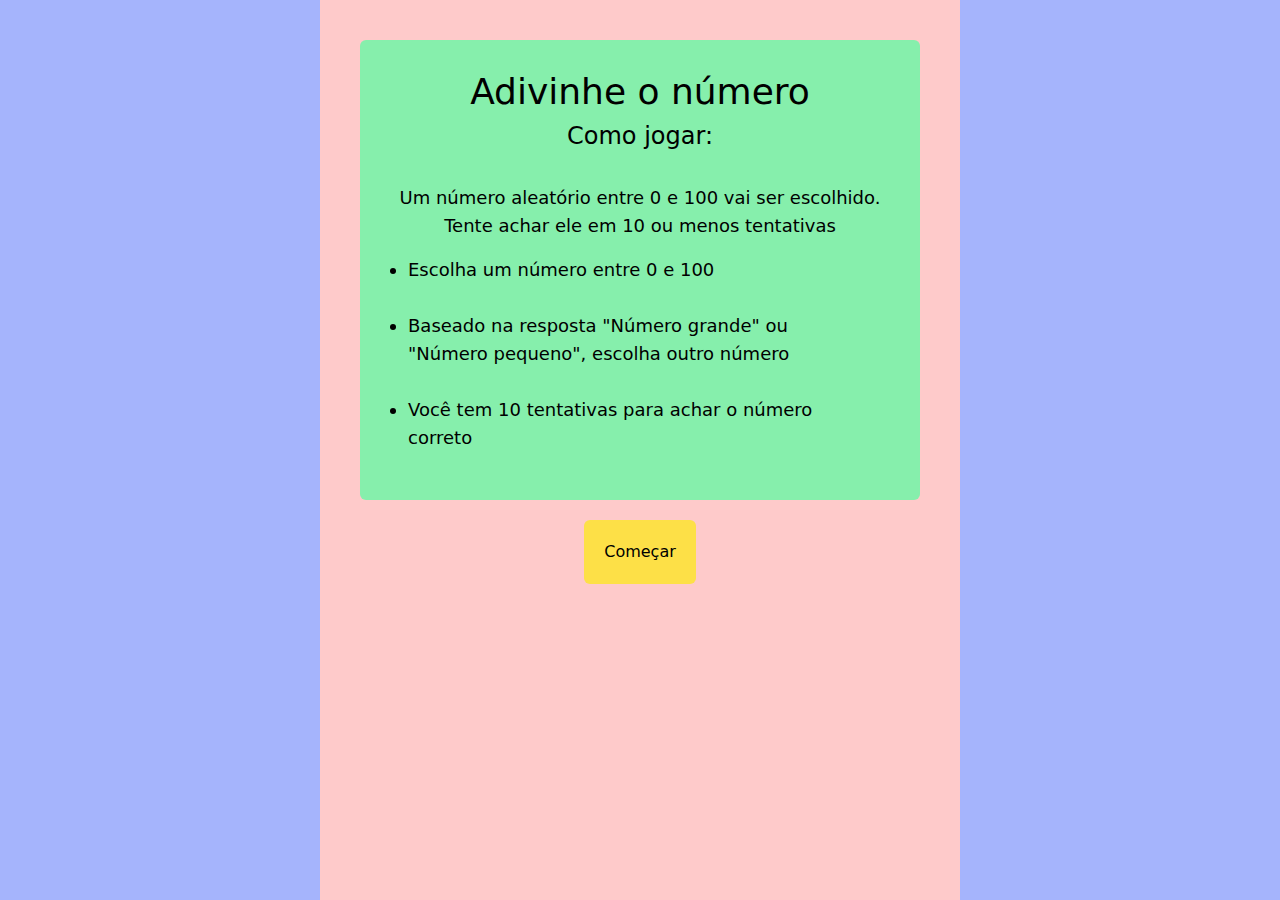
<file: lvl2/AdivinhaNumero/index.html>
<!DOCTYPE html>
<html lang="en">
<head>
    <meta charset="UTF-8">
    <meta http-equiv="X-UA-Compatible" content="IE=edge">
    <meta name="viewport" content="width=device-width, initial-scale=1.0">
    <title>Adivinhe o número || O jogo</title>
    <link href="./output.css" rel="stylesheet">
    <style>
        #dialogBox span:last-child{
            background-color: rgb(187, 247, 208);
        }
    </style>

</head>
<body class="bg-indigo-300 h-screen">
    <main>
        <div>
            <div id="all" class="md:w-10/12 lg:h-screen lg:w-1/2 m-auto bg-red-200 lg:p-10 md:p-8 p-4 w-full">
                <div id="tutorial" class="bg-green-300 text-center md:p-8 p-4 rounded-md flex justify-center flex-col text-lg transition ease-linear duration-300">
                    <h3 class="text-4xl mb-2">Adivinhe o número</h3>
                    <p class="text-2xl mb-8">Como jogar:</p>
                    <p>Um número aleatório entre 0 e 100 vai ser escolhido.</p>
                    <p>Tente achar ele em 10 ou menos tentativas</p>
                    <ul class="list-disc text-left p-4">
                        <li>Escolha um número entre 0 e 100</li>
                        <br>
                        <li>Baseado na resposta "Número grande" ou "Número pequeno", escolha outro número</li>
                        <br>
                        <li>Você tem 10 tentativas para achar o número correto</li>
                    </ul>
                </div>

                <div class="flex justify-center">
                    <button class="text-center p-5 rounded-md bg-yellow-300 mt-5 ransition ease-linear duration-300" id="btn-start">Começar</button>
                </div>


                <div id="game" class="bg-blue-400 w-10/12 m-auto rounded-md hidden text-center p-10 transition ease-linear duration-300 opacity-0">
                    <p class="text-3xl font-mono mb-20">Dê um palpite: </p>
                    
                    <div id="dialogBox" class="grid lg:grid-cols-2 gap-4 transition ease-linear duration-300 opacity-0">
                        <div id="valuesPlaced" class="lg:col-span-1 bg-blue-500 rounded-md p-4 text-center text-lg">
                            <p class="p-2">Respostas anteriores:</p>

                        </div>

                        <div class="lg:col-span-1 bg-blue-500 rounded-md p-4 text-center text-lg">
                            <p id="tentativas" class="mb-4"></p>
                            <p id="hint" class="bg-green-200"></p>
                            
                        </div>
                    </div>
                    <br>
                    <p class="text-center lg:text-3xl md:text-2xl text-xl p-2" id="resp"></p>

                    <div id="inputBox" class="-translate-y-28 transition ease-linear duration-200">
                        <input id="answer" maxlength="3" default="0" class="border-2 border-black w-2/3 p-2 mb-10 text-center transition ease-linear duration-300" type="text" required>
                        <br>
                        <button id="guess" onclick="gameRun()" class="p-4 rounded-md bg-yellow-300 align-middle transition ease-linear duration-300">Enviar</button>
                    </div>
                </div>


                <div class="flex justify-center">
                    <button class="text-center p-5 rounded-md bg-yellow-300 mt-5 hidden" id="btn-restart">Jogar novamente</button>
                </div>

            </div>
        </div>
    </main>
    
    
    <script>
        const all = document.getElementById("all");
        const initBtn = document.getElementById("btn-start");
        const restartBtn = document.getElementById("btn-restart");
        const tutorial = document.getElementById("tutorial");
        const gameBox = document.getElementById("game");
        const answer = document.getElementById("answer");
        const resp = document.getElementById("resp");
        const guess = document.getElementById("guess");
        const feedback = document.getElementById("respostas");
        const hint = document.getElementById("hint");
        const tentativas = document.getElementById("tentativas");
        const dialogBox = document.getElementById("dialogBox");
        const inputBox = document.getElementById("inputBox");
        const valuesPlaced = document.getElementById("valuesPlaced");

        let goal = Math.floor(Math.random() * 100);
        let chances = 10;
        
        initBtn.addEventListener('click', () => {
            tutorial.classList.toggle("opacity-0");
            setTimeout( () => {tutorial.classList.toggle("hidden");}, 200);

            initBtn.classList.toggle("hidden");
            setTimeout( () => {initBtn.classList.toggle("opacity-0")}, 200);

            gameBox.classList.toggle("hidden");
            setTimeout( () => {gameBox.classList.toggle("opacity-0")}, 200);
        });

        restartBtn.addEventListener('click', () => {
            setTimeout( () => {tutorial.classList.toggle("opacity-0")}, 200);
            setTimeout( () => {tutorial.classList.toggle("hidden")}, 500);
            //tutorial.classList.toggle("opacity-0");
            initBtn.classList.toggle("opacity-0");
            setTimeout( () => {initBtn.classList.toggle("hidden")}, 500);
            gameBox.classList.toggle("opacity-0");
            setTimeout( () => {gameBox.classList.toggle("hidden")}, 200);
            restartBtn.classList.toggle("hidden");
            guess.classList.toggle("opacity-0");
            answer.classList.toggle("opacity-0");
            //dialogBox.classList.toggle("opacity-0");
            resp.classList.toggle("--translate-y-28");
            inputBox.classList.toggle("-translate-y-28");
            guess.disabled = false;
            hint.innerHTML="";
            resp.innerHTML="";
            goal = Math.floor(Math.random() * 100);
            chances = 10;
            lastGuess.remove();
        });

        function gameRun(){
            if(chances === 10){
                dialogBox.classList.toggle("opacity-0");
                inputBox.classList.toggle("-translate-y-28");
                const lastGuess = document.createElement('div');
                lastGuess.setAttribute('id', 'lastGuess');
                valuesPlaced.append(lastGuess);
            }
            chances = chances - 1;
            tentativas.innerHTML = `você tem ${chances} chances`;
            const ultimoPalpite = document.createElement('span');
            ultimoPalpite.innerHTML = `${Number(answer.value)} `;
            lastGuess.append(ultimoPalpite);
            
                if(chances > 0){
                    if(Number(answer.value) === goal){
                        resp.innerHTML = `Você ganhou em ${10 - (chances-1)} tentativa's`
                        guess.disabled = true;
                        guess.classList.toggle("opacity-0");
                        restartBtn.classList.toggle("hidden");
                        answer.classList.toggle("opacity-0");
                        dialogBox.classList.toggle("opacity-0");
                        resp.classList.toggle("-translate-y-36");
                        all.classList.toggle("h-8/12");
                    }
                    if(Number(answer.value) < goal){
                        hint.innerHTML = "Valor Pequeno"
                    }
                    if(Number(answer.value) > goal){
                        hint.innerHTML = "Valor Grande"
                    }
                } else{
                    resp.innerHTML = `Você perdeu. O valor era: ${goal}`
                    guess.disabled = true;
                    restartBtn.classList.toggle("hidden");
                    guess.classList.toggle("opacity-0");
                    answer.classList.toggle("opacity-0");
                    dialogBox.classList.toggle("opacity-0");
                    resp.classList.toggle("--translate-y-36");
                }
                answer.value = '';
        }

        answer.addEventListener('keyup', function(event){
            if(event.keyCode === 13){
                gameRun();
            }
        })


    </script>
</body>
</html>
</file>
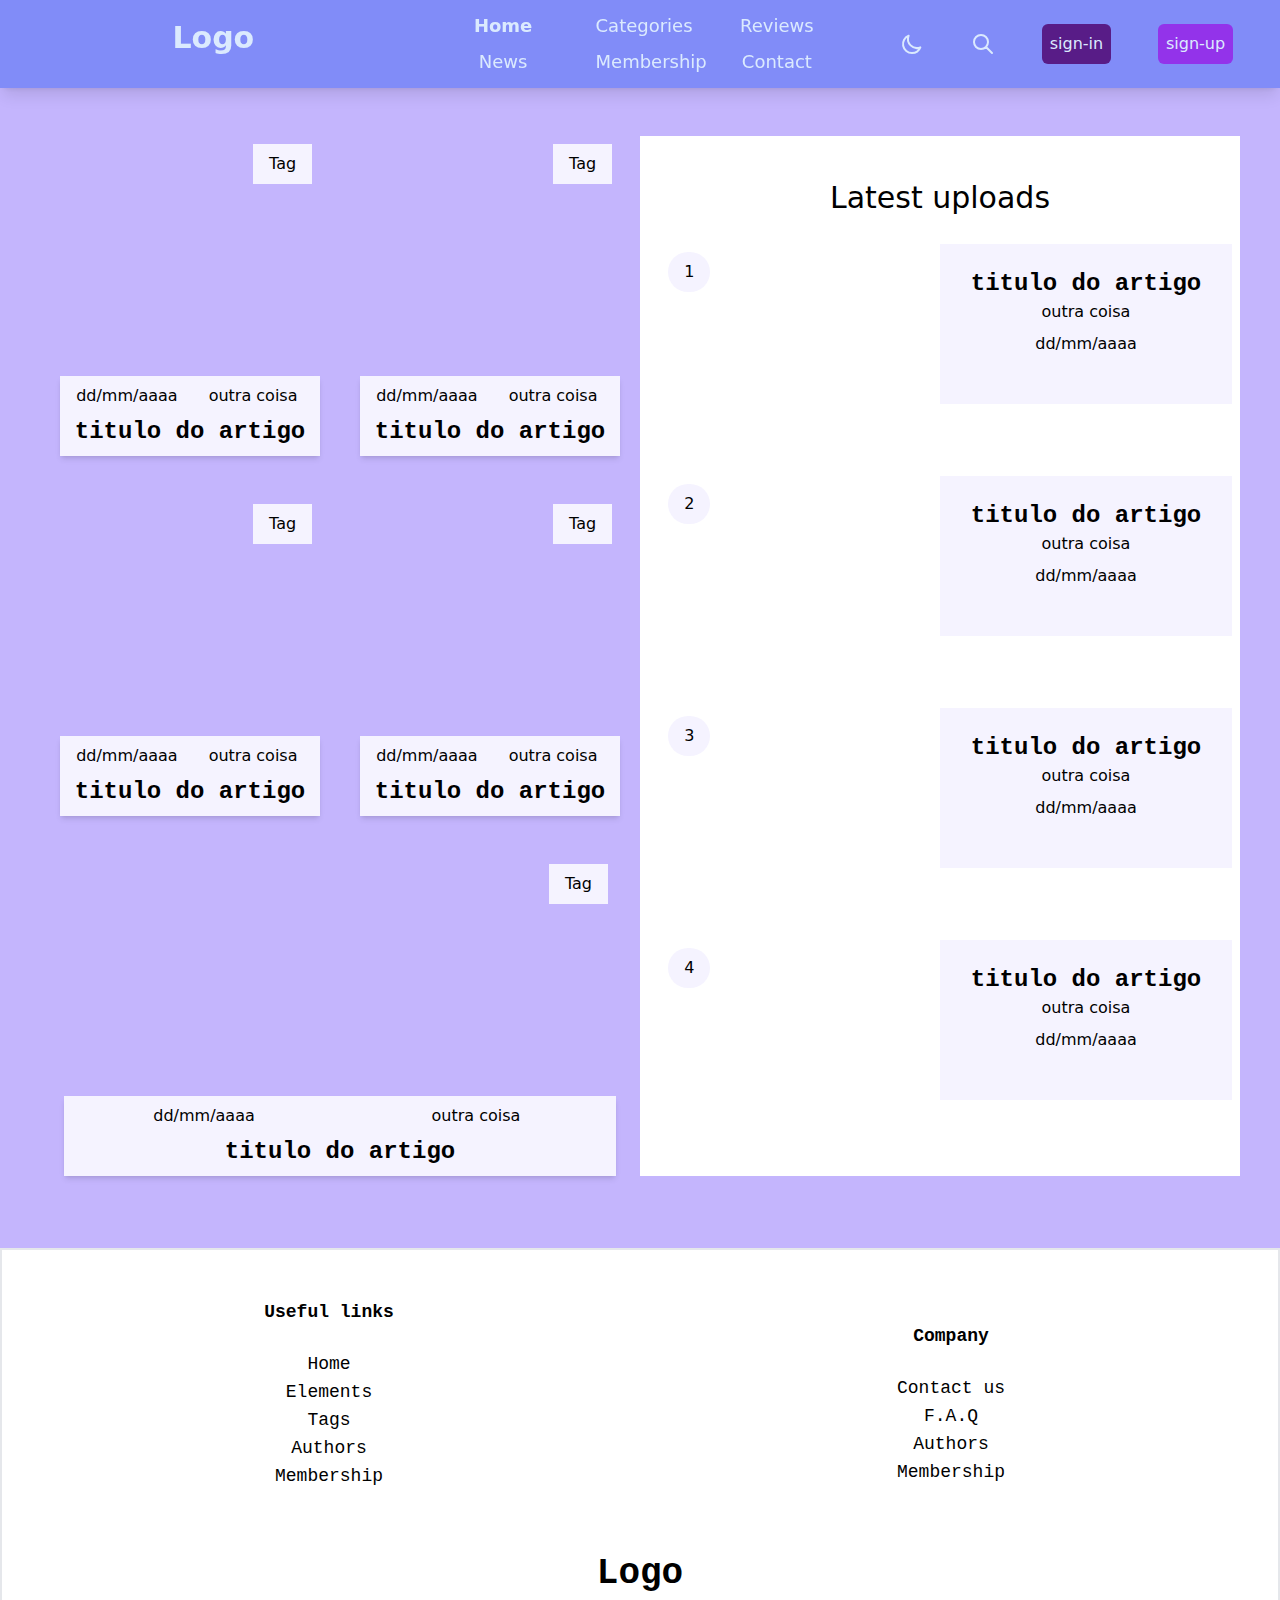
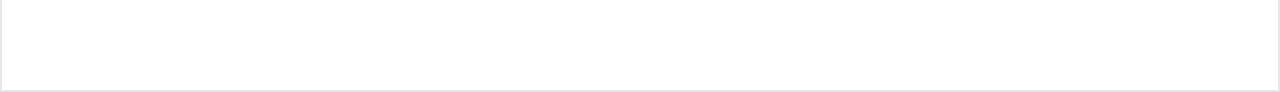
<file: lvl2/blog/index.html>
<!DOCTYPE html>
<html lang="en">
<head>
    <meta charset="UTF-8">
    <meta http-equiv="X-UA-Compatible" content="IE=edge">
    <meta name="viewport" content="width=device-width, initial-scale=1.0">
    <link href="./output.css" rel="stylesheet">
    <title>blog </title>
</head>
<body class="text-base bg-violet-300 sunTheme">
    <header class="pb-24 z-50 relative">
        <nav class="text-blue-100 bg-indigo-400 fixed w-screen shadow-lg" id="nav-bar">
            <div class="grid grid-cols-2 lg:grid-cols-3 " id="gambiarra1">
                <div class="">
                    <a href="./index.html">
                        <h2 class="font-bold text-3xl text-left p-5  md:text-center">Logo</h2>
                    </a>
                </div>
                <div class="hidden lg:grid lg:grid-cols-3 lg:grid-rows-2 lg:p-2 lg:text-center lg:text-lg">
                    <a href="#" class="m-1"><span class="px-5 font-bold">Home</span> </a>              
                    <a href="#" class="m-1"><span class="px-5">Categories</span></a>
                    <a href="#" class="m-1"><span class="px-5">Reviews</span>   </a>               
                    <a href="#" class="m-1"><span class="px-5">News</span>   </a>            
                    <a href="#" class="m-1"><span class="px-5">Membership</span></a>
                    <a href="#" class="m-1"><span class="px-5">Contact</span>   </a>           
                </div>

                <div class="flex justify-evenly ">
                    <button class="bg-transparent hidden" id="sun">
                        <svg class="w-6 h-6" fill="none" stroke="currentColor" viewBox="0 0 24 24" xmlns="http://www.w3.org/2000/svg"><path stroke-linecap="round" stroke-linejoin="round" stroke-width="2" d="M12 3v1m0 16v1m9-9h-1M4 12H3m15.364 6.364l-.707-.707M6.343 6.343l-.707-.707m12.728 0l-.707.707M6.343 17.657l-.707.707M16 12a4 4 0 11-8 0 4 4 0 018 0z"></path></svg>
                    </button>
                    <button class="bg-transparent" id="moon">
                        <svg class="w-6 h-6" fill="none" stroke="currentColor" viewBox="0 0 24 24" xmlns="http://www.w3.org/2000/svg"><path stroke-linecap="round" stroke-linejoin="round" stroke-width="2" d="M20.354 15.354A9 9 0 018.646 3.646 9.003 9.003 0 0012 21a9.003 9.003 0 008.354-5.646z"></path></svg>
                    </button>
                    <button id= "search" class="bg-transparent">
                        <svg class="w-6 h-6" fill="none" stroke="currentColor" viewBox="0 0 24 24" xmlns="http://www.w3.org/2000/svg"><path stroke-linecap="round" stroke-linejoin="round" stroke-width="2" d="M21 21l-6-6m2-5a7 7 0 11-14 0 7 7 0 0114 0z"></path></svg>
                    </button>

                    <button class="hidden lg:block">
                        <div class="p-2 bg-purple-900 rounded-md">sign-in</div>
                    </button>
                    <button class="hidden lg:block">
                        <div class="p-2 bg-purple-600 rounded-md">sign-up</div>
                    </button>
                    
                    <div class="lg:hidden pt-6">
                        <button class="bg-transparent" id="menu">
                            <svg class="w-6 h-6" fill="none" stroke="currentColor" viewBox="0 0 24 24" xmlns="http://www.w3.org/2000/svg"><path stroke-linecap="round" stroke-linejoin="round" stroke-width="2" d="M4 6h16M4 12h16M4 18h16"></path></svg>
                        </button>
                        <button class="hidden" id="close-menu">
                            <svg class="w-6 h-6" fill="none" stroke="currentColor" viewBox="0 0 24 24" xmlns="http://www.w3.org/2000/svg"><path stroke-linecap="round" stroke-linejoin="round" stroke-width="2" d="M6 18L18 6M6 6l12 12"></path></svg>
                        </button>
                    </div>
                    <a href="#" id="ocult" class="hidden">sign-in</a>
                    <a href="#" id="ocult" class="hidden"> <span>sign-up</span></a>
                </div>
            </div>
            <div class="bg-indigo-200 text-gray-800 text-center p-5 text-lg w-1/2 md:w-1/3 absolute right-0 m-3 hidden rounded-md" id="content">
                <ul>
                    <li class="font-bold pb-4">
                        <a href="#">
                            home
                        </a>
                    </li>
                    <li class="pb-4">
                        <a href="#">
                            categories
                        </a>
                    </li>
                    <li class="pb-4">
                        <a href="#">
                            reviews
                        </a>
                    </li>
                    <li class="pb-4">
                        <a href="#">
                            news
                        </a>
                    </li>
                    <li class="pb-4">
                        <a href="#">
                            membership
                        </a>
                    </li>
                    <li class="pb-4">
                        <a href="#">
                            sign-in
                        </a>
                    </li>
                    <li>
                        <a href="#">
                            sign-up
                        </a>
                    </li>
                </ul>
            </div>
        </nav>
    </header>

    <div id="search-div" class="hidden">
        <div id="frufru-search" class="max-w-full w-full text-black h-screen fixed top-0 left-0 z-50 bg-purple-200 flex">
                <div class="m-auto flex flex-col text-center gap-8">
                    <form action="" class="flex justify-center mx-3 text-base">
                        <input class="inline-block border-black border-2 p-2 bg-transparent outline-none " type="text" placeholder="what you want?">
                        <button id="socorro" class="inline-block border-black border-l-0 border-2 p-2 bg-green-100" type="submit">
                                <svg class="w-6 h-6" fill="none" stroke="currentColor" viewBox="0 0 24 24" xmlns="http://www.w3.org/2000/svg"><path stroke-linecap="round" stroke-linejoin="round" stroke-width="2" d="M21 21l-6-6m2-5a7 7 0 11-14 0 7 7 0 0114 0z"></path></svg>
                        </button>
                    </form>
                    <span class="text-sm ">ESC to close</span>
                </div>
                <button id="closeSearchDiv" class="absolute right-4 top-10 bg-green-100 border-black border-2 p-2">
                    <svg class="w-6 h-6" fill="none" stroke="currentColor" viewBox="0 0 24 24" xmlns="http://www.w3.org/2000/svg"><path stroke-linecap="round" stroke-linejoin="round" stroke-width="2" d="M6 18L18 6M6 6l12 12"></path></svg>
                </button>
        </div>
    </div>

    <div class="lg:grid lg:grid-cols-2 lg:p-10">
    <div class="lg:col-span-1">
        <div class="grid md:grid-cols-2 lg:-mt-2">
            <a href="https://www.youtube.com">
                <article class="mb-6 p-2">
                    <div class="relative md:col-span-1 w-11/12 m-auto h-80 bg-cover" style="background-image: url('https://images4.alphacoders.com/975/thumbbig-97548.webp');">
                        <span class="flex justify-end"><p class="px-4 py-2 mx-2 my-2 bg-violet-50">Tag</p></span>

                        <div class="absolute shadow-md bottom-0 w-full p-2 gap-2 h-20 grid grid-cols-2 bg-violet-50">
                            <span class="col-span-1 text-center">dd/mm/aaaa</span>
                            <span class="col-span-1 text-center">outra coisa</span>
                            <span class="col-span-2 font-bold text-2xl text-center font-mono">titulo do artigo</span>
                        </div>
                    </div>
                </article>
            </a>
            <a href="https://www.youtube.com">
                <article class="mb-6 p-2">
                    <div class="relative md:col-span-1 w-11/12 m-auto h-80 bg-cover" style="background-image: url('https://images4.alphacoders.com/975/thumbbig-97548.webp');">
                        <span class="flex justify-end"><p class="px-4 py-2 mx-2 my-2 bg-violet-50">Tag</p></span>

                        <div class="absolute shadow-md bottom-0 w-full p-2 gap-2 h-20 grid grid-cols-2 bg-violet-50">
                            <span class="col-span-1 text-center">dd/mm/aaaa</span>
                            <span class="col-span-1 text-center">outra coisa</span>
                            <span class="col-span-2 font-bold text-2xl text-center font-mono">titulo do artigo</span>
                        </div>
                    </div>
                </article>
            </a>
            <a href="https://www.youtube.com" class="hidden lg:block">
                <article class="mb-6 p-2">
                    <div class="relative md:col-span-1 w-11/12 m-auto h-80 bg-cover" style="background-image: url('https://images4.alphacoders.com/975/thumbbig-97548.webp');">
                        <span class="flex justify-end"><p class="px-4 py-2 mx-2 my-2 bg-violet-50">Tag</p></span>

                        <div class="absolute shadow-md bottom-0 w-full p-2 gap-2 h-20 grid grid-cols-2 bg-violet-50">
                            <span class="col-span-1 text-center">dd/mm/aaaa</span>
                            <span class="col-span-1 text-center">outra coisa</span>
                            <span class="col-span-2 font-bold text-2xl text-center font-mono">titulo do artigo</span>
                        </div>
                    </div>
                </article>
            </a>
            <a href="https://www.youtube.com" class="hidden lg:block">
                <article class="mb-6 p-2">
                    <div class="relative md:col-span-1 w-11/12 m-auto h-80 bg-cover" style="background-image: url('https://images4.alphacoders.com/975/thumbbig-97548.webp');">
                        <span class="flex justify-end"><p class="px-4 py-2 mx-2 my-2 bg-violet-50">Tag</p></span>

                        <div class="absolute shadow-md bottom-0 w-full p-2 gap-2 h-20 grid grid-cols-2 bg-violet-50">
                            <span class="col-span-1 text-center">dd/mm/aaaa</span>
                            <span class="col-span-1 text-center">outra coisa</span>
                            <span class="col-span-2 font-bold text-2xl text-center font-mono">titulo do artigo</span>
                        </div>
                    </div>
                </article>
            </a>
        </div>
        <a href="https://www.youtube.com">
            <article class="mb-6 p-2">
                    <div class="relative w-12/12 md:col-span-2 m-auto h-80 bg-cover mx-4" style="background-image: url('https://images4.alphacoders.com/975/thumbbig-97548.webp');">
                        <span class="flex justify-end"><p class="px-4 py-2 mx-2 my-2 bg-violet-50">Tag</p></span>

                        <div class="absolute shadow-md bottom-0 w-full p-2 gap-2 h-20 grid grid-cols-2 bg-violet-50">
                            <span class="col-span-1 text-center">dd/mm/aaaa</span>
                            <span class="col-span-1 text-center">outra coisa</span>
                            <span class="col-span-2 font-bold text-2xl text-center font-mono">titulo do artigo</span>
                        </div>
                    </div>
            </article>
        </a>  
    </div>

    <div class="lg:col-span-1">
        <div class="pt-6 bg-white">
            <div class="text-3xl text-center py-5"> Latest uploads </div>
            <a href="https://www.youtube.com">
                <article class="mb-6 p-2">
                    <div class="grid md:grid-cols-2 relative pb-8">
                        <div class="md:col-span-1">
                            <div class="relative md:col-span-1 w-11/12 m-auto h-80 md:h-60 lg:h-40 bg-cover" style="background-image: url('https://images4.alphacoders.com/975/thumbbig-97548.webp');">
                            <span class="flex justify-start"><p class="px-4 py-2 mx-2 my-2 rounded-full bg-violet-50">1</p></span>
                        </div>
                            <div class="absolute bottom-0 w-full p-2 gap-2 grid grid-cols-2 h-20 bg-violet-50 md:col-span-1 md:h-60 lg:h-40 md:w-1/2 md:right-0 md:top-0 md:flex flex-col md:align-middle">
                                <div class="col-span-1 text-center md:translate-y-32 lg:-mt-12">dd/mm/aaaa</div>
                                <div class="col-span-1 text-center md:translate-y-16">outra coisa</div>
                                <div class="col-span-2 font-bold text-2xl text-center font-mono pb-8 border-b-2 border-gray-300 md:border-none md:pb-0"><p>titulo do artigo</p></div>
                            </div>
                        </div>
                    </div>
                </article>
            </a>
            <a href="https://www.youtube.com">
                <article class="mb-6 p-2">
                    <div class="grid md:grid-cols-2 relative pb-8">
                        <div class="md:col-span-1">
                            <div class="relative md:col-span-1 w-11/12 m-auto h-80 md:h-60 lg:h-40 bg-cover" style="background-image: url('https://images4.alphacoders.com/975/thumbbig-97548.webp');">
                            <span class="flex justify-start"><p class="px-4 py-2 mx-2 my-2 rounded-full bg-violet-50">2</p></span>
                        </div>
                            <div class="absolute bottom-0 w-full p-2 gap-2 grid grid-cols-2 h-20 bg-violet-50 md:col-span-1 md:h-60 lg:h-40 md:w-1/2 md:right-0 md:top-0 md:flex flex-col md:align-middle">
                                <div class="col-span-1 text-center md:translate-y-32 lg:-mt-12">dd/mm/aaaa</div>
                                <div class="col-span-1 text-center md:translate-y-16">outra coisa</div>
                                <div class="col-span-2 font-bold text-2xl text-center font-mono pb-8 border-b-2 border-gray-300 md:border-none md:pb-0"><p>titulo do artigo</p></div>
                            </div>
                        </div>
                    </div>
                </article>
            </a>
            <a href="https://www.youtube.com">
                <article class="mb-6 p-2">
                    <div class="grid md:grid-cols-2 relative pb-8">
                        <div class="md:col-span-1">
                            <div class="relative md:col-span-1 w-11/12 m-auto h-80 md:h-60 lg:h-40 bg-cover" style="background-image: url('https://images4.alphacoders.com/975/thumbbig-97548.webp');">
                            <span class="flex justify-start"><p class="px-4 py-2 mx-2 my-2 rounded-full bg-violet-50">3</p></span>
                        </div>
                            <div class="absolute bottom-0 w-full p-2 gap-2 grid grid-cols-2 h-20 bg-violet-50 md:col-span-1 md:h-60 lg:h-40 md:w-1/2 md:right-0 md:top-0 md:flex flex-col md:align-middle">
                                <div class="col-span-1 text-center md:translate-y-32 lg:-mt-12">dd/mm/aaaa</div>
                                <div class="col-span-1 text-center md:translate-y-16">outra coisa</div>
                                <div class="col-span-2 font-bold text-2xl text-center font-mono pb-8 border-b-2 border-gray-300 md:border-none md:pb-0"><p>titulo do artigo</p></div>
                            </div>
                        </div>
                    </div>
                </article>
            </a>
            <a href="https://www.youtube.com">
                <article class="mb-6 p-2">
                    <div class="grid md:grid-cols-2 relative pb-10 lg:-mb-3">
                        <div class="md:col-span-1">
                            <div class="relative md:col-span-1 w-11/12 m-auto h-80 md:h-60 lg:h-40 bg-cover" style="background-image: url('https://images4.alphacoders.com/975/thumbbig-97548.webp');">
                            <span class="flex justify-start"><p class="px-4 py-2 mx-2 my-2 rounded-full bg-violet-50">4</p></span>
                        </div>
                            <div class="absolute bottom-0 w-full p-2 gap-2 grid grid-cols-2 h-20 bg-violet-50 md:col-span-1 md:h-60 lg:h-40 md:w-1/2 md:right-0 md:top-0 md:flex flex-col md:align-middle">
                                <div class="col-span-1 text-center md:translate-y-32 lg:-mt-12">dd/mm/aaaa</div>
                                <div class="col-span-1 text-center md:translate-y-16">outra coisa</div>
                                <div class="col-span-2 font-bold text-2xl text-center font-mono pb-8 border-b-2 border-gray-300 md:border-none md:pb-0"><p>titulo do artigo</p></div>
                            </div>
                        </div>
                    </div>
                </article>
            </a>
            <a href="https://www.youtube.com">
                <article class="mb-6 p-2">
                    <div class="grid md:grid-cols-2 relative pb-8 lg:hidden">
                        <div class="md:col-span-1">
                            <div class="relative md:col-span-1 w-11/12 m-auto h-80 md:h-60 lg:h-40 bg-cover" style="background-image: url('https://images4.alphacoders.com/975/thumbbig-97548.webp');">
                            <span class="flex justify-start"><p class="px-4 py-2 mx-2 my-2 rounded-full bg-violet-50">5</p></span>
                        </div>
                            <div class="absolute bottom-0 w-full p-2 gap-2 grid grid-cols-2 h-20 bg-violet-50 md:col-span-1 md:h-60 lg:h-40 md:w-1/2 md:right-0 md:top-0 md:flex flex-col md:align-middle">
                                <div class="col-span-1 text-center md:translate-y-32 lg:-mt-12">dd/mm/aaaa</div>
                                <div class="col-span-1 text-center md:translate-y-16">outra coisa</div>
                                <div class="col-span-2 font-bold text-2xl text-center font-mono pb-8 border-b-2 border-gray-300 md:border-none md:pb-0"><p>titulo do artigo</p></div>
                            </div>
                        </div>
                    </div>
                </article>
            </a>
        </div>  
    </div>
    </div>

    <div id="footer">
        <div class="bg-white grid md:grid-cols-2 p-4 border-2 pt-12 font-mono" id="container">

            <div class="text-lg text-left md:text-center">
                <p class="font-semibold pb-6">Useful links</p>
                <p>Home</p>           
                <p>Elements</p>               
                <p>Tags</p>
                <p>Authors</p>              
                <p>Membership</p>
            </div>
            
            <div class="text-lg text-right md:text-center">
                <p class="font-semibold py-6">Company</p>           
                <p>Contact us</p>               
                <p>F.A.Q</p>
                <p>Authors</p>              
                <p>Membership</p>
            </div>
            
            <div class="text-lg text-center my-16 md:col-span-2">
                <p class="font-bold text-4xl pb-4">Logo</p>
            </div>
        </div>
    </div>
    <script src="./main.js"></script>
</body>
</html>
</file>
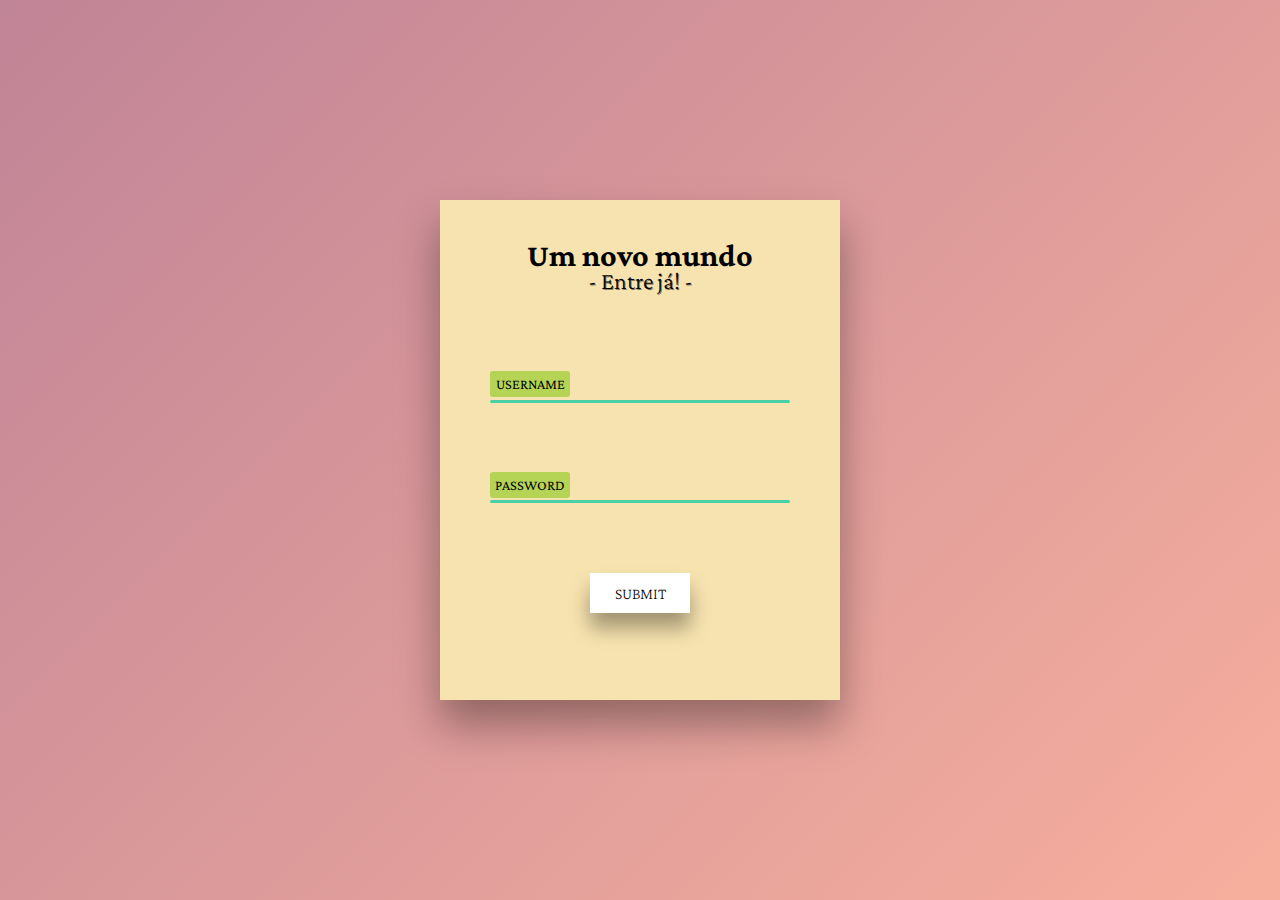
<file: lvl2/log-in_screen/index.html>
<!DOCTYPE html>
<html lang="br">
<head>
    <title>Log-in screen with animation</title>
    <link rel="stylesheet" href="./logScreen.css">
    <meta charset="UTF-8">
    <meta name="viewport" content="width=device-width, initial-scale=1.0">
    <meta http-equiv="X-UA-Compatible" content="IE=edge">
    <link rel="preconnect" href="https://fonts.googleapis.com">
    <link rel="preconnect" href="https://fonts.gstatic.com" crossorigin>
    <link href="https://fonts.googleapis.com/css2?family=Crimson+Pro:ital,wght@0,200;0,300;0,400;1,400&display=swap" rel="stylesheet">

</head>
<body>
   <form>
        <h3> Um novo mundo</h3>
        <h4>- Entre já! -</h4>
        
        <input type="text" id="username" placeholder="Qual seu username?" required>
        <label for="username" onclick="expand(this)">USERNAME</label>
        
        <input type="password" id="password" placeholder="Coloque sua senha" required>
        <label for="password" onclick="expand(this)">PASSWORD</label>

        <button>SUBMIT</button>
    </form>
    <!--script-->
    <script src="./logScreen.js">

    </script>
</body>
</html>
</file>
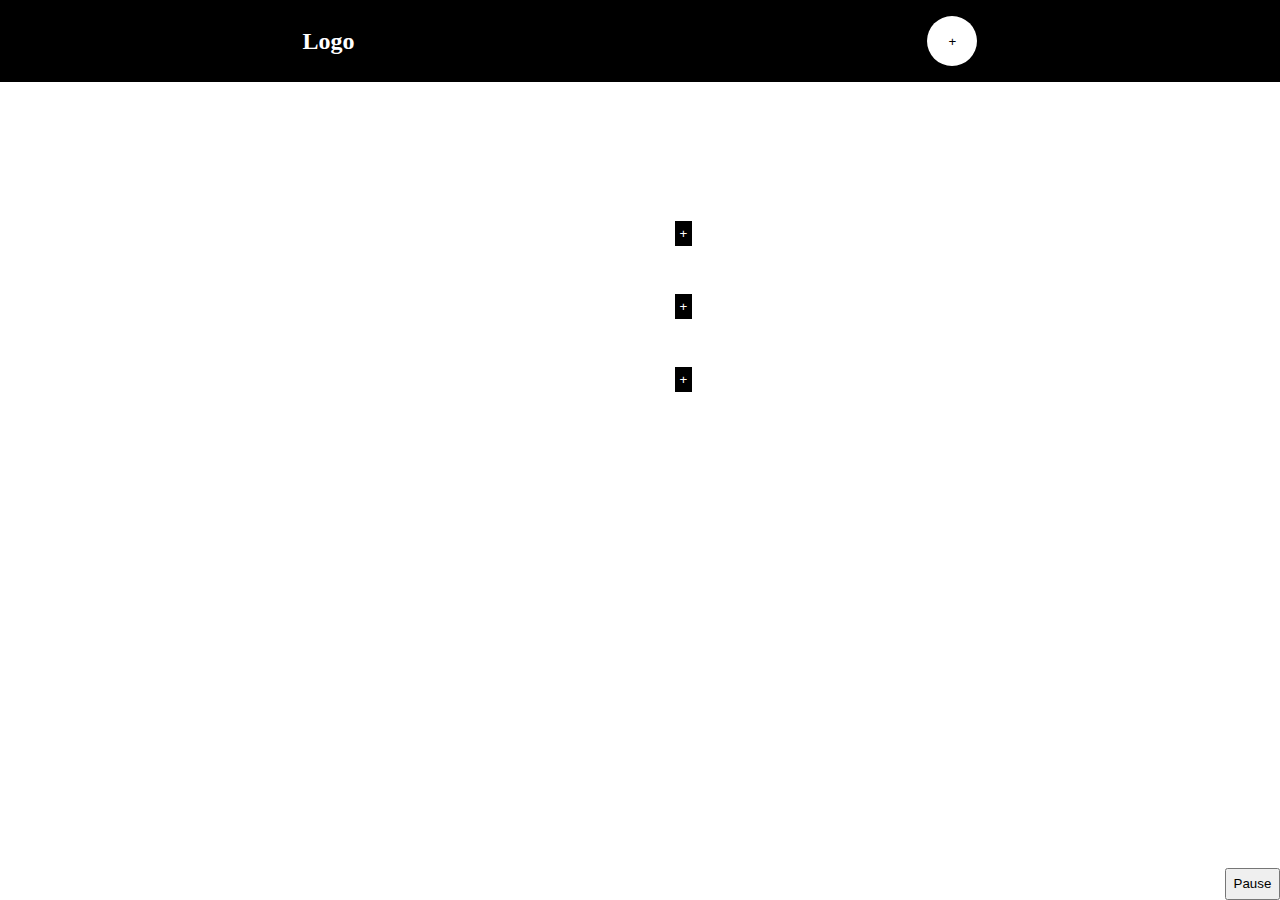
<file: lvl2/plusULTRA/index.html>
<!DOCTYPE html>
<html lang="en">
<head>
    <meta charset="UTF-8">
    <meta http-equiv="X-UA-Compatible" content="IE=edge">
    <meta name="viewport" content="width=device-width, initial-scale=1.0">
    <title>bars and "dinamic" content</title>
    <link rel="stylesheet" href="./style.css">
</head>
<body>
    <div id="nav">
    <div id="navHeader">
        <h2>Logo</h2>
    </div>
    <button id="expand">+</button>
    </div>

    <aside id="side" class="nullify">
        <div id="layer">
            <header>
                <h2>Logo</h2>
                <button id="closeSideBTN">x</button>
            </header>
        </div>
    </aside>
    
    <main>
        <article>
            <h2>Common Questions</h2>
            <div id="container">
            </div>
        </article>
    </main>

    <div id="preloader">
        <h1>loading...</h1>
        <img src="https://i.giphy.com/media/jxJjBMvqEvMSA/giphy.webp"/>
    </div>

    <div id="videoBKG">
        <video id="vid" autoplay loop src="https://joy.videvo.net/videvo_files/video/free/2014-06/large_watermarked/Blue_Sky_and_Clouds_Timelapse_0892__Videvo_preview.mp4"></video>
        <button id="controls">Pause</button>
    </div>

    <script src="./main.js"></script>
</body>
</html>
</file>
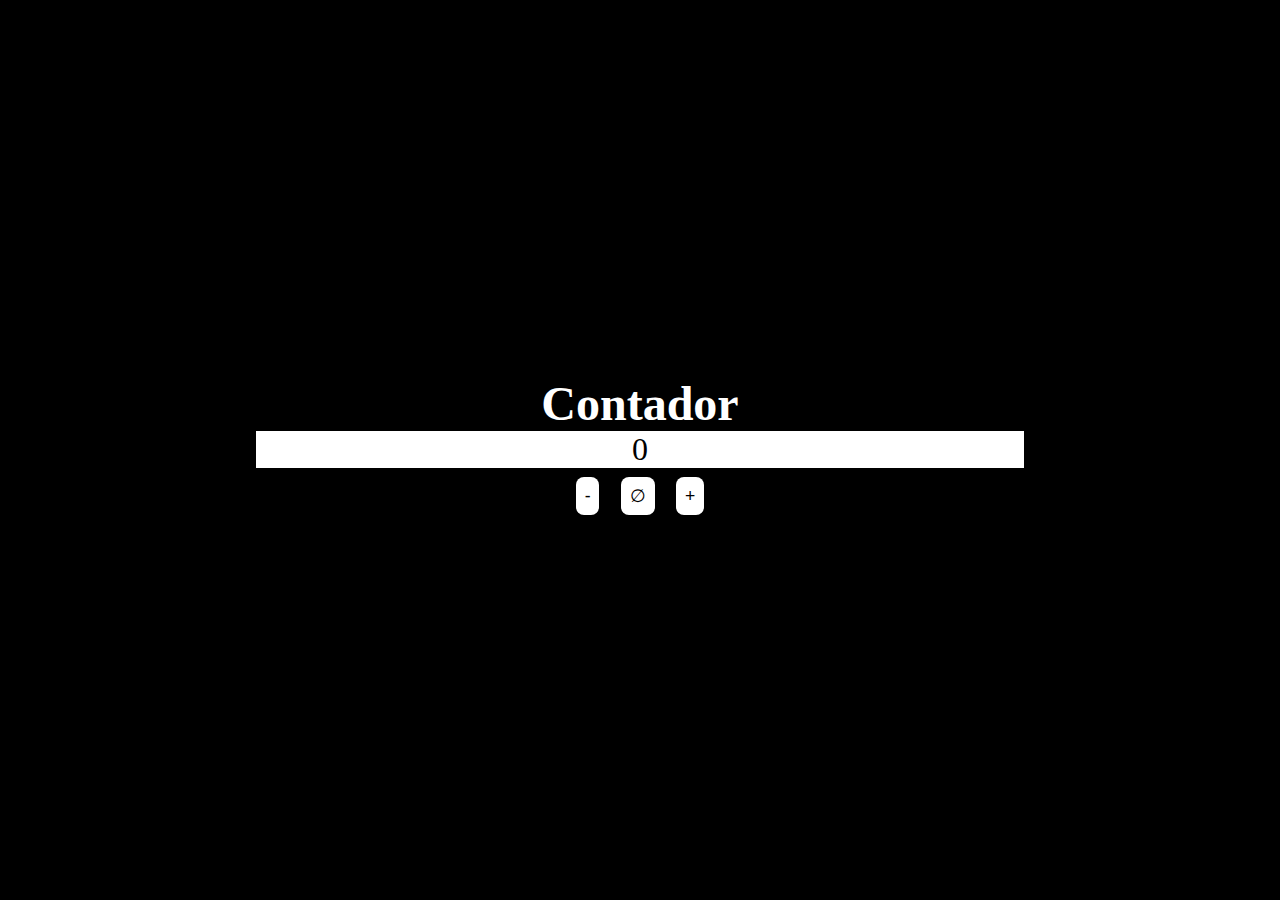
<file: lvl3/contadorCapitalista/index.html>
<!DOCTYPE html>
<html lang="en">
<head>
    <meta charset="UTF-8">
    <meta http-equiv="X-UA-Compatible" content="IE=edge">
    <meta name="viewport" content="width=device-width, initial-scale=1.0">
    <title>Contador - lvl 3</title>
    <link rel="stylesheet" href="./style.css">
</head>
<body>
    <main>
        <aside id="left">
            
        </aside>
        <article>
            <h1>Contador</h1>
            <p id="state">0</p>
                <div>
                    <button id="minus">-</button>
                    <button id="zero">∅</button>
                    <button id="plus">+</button>
                </div>
        </article>
        <aside id="right">
        </aside>
    </main>
    <script src="./main.js"></script>
</body>
</html>
</file>
<file: lvl2/log-in_screen/logScreen.css>
@charset "UTF-8";

*, *::after, *::before{
    margin: 0;
    padding: 0;
    box-sizing: border-box;
}

body{
    background: linear-gradient(
        135deg,
        #C08497,
        #F7AF9D
    );
    height: 100vh;
}

h3{
    font-size: 200%;
    text-align: center;
    margin-top: 35px;

}

h4{
    font-size: 150%;
    font-weight: 300;
    text-align: center;
    margin-top: -10px;
    text-shadow: 1px 1px .5px rgba(0, 0, 0, 0.445);
}

form{
    background-color: #F7E3AF;
    width: 400px;
    height: 500px;
    position: absolute;
    margin: auto;
    top: 0;
    left: 0;
    right: 0;
    bottom: 0;
    box-shadow: 0 25px 40px rgba(0,0,0,.35);
    padding: 0 50px;
}


form *{
    border: none;
    outline: none;
    font-family: "Crimson Pro",sans-serif;
    padding: 2px;
}

input{
    display: block;
    position: absolute;
    width: 300px;
    height: .5px;
    background-color: rgba(50, 205, 166, 0.877);;
    color: rgb(19, 19, 19);
    border-radius: 5px;
    padding: 1.5px 4px;
    font-size: larger;
}

#username{
    top: 200px;
    
}

label{
    display: block;
    padding: 5px;
    cursor: pointer;
    font-size: 90%;
    font-weight: 400;
    color: rgb(0, 0, 0);
    width: 80px;
    text-align: center;
}

label[for="username"]{
    background-color: rgba(153, 205, 50, 0.705);
    border-radius: 3px;
    margin-top: 75px;
    transition: all ease-in .2s;
}

::placeholder{
    color: transparent;
}

.newFormat::placeholder{
    color: gray;
}

#password{
    top: 300px;
}

label[for="password"]{
    background-color: rgba(153, 205, 50, 0.705);
    border-radius: 3px;
    margin-top: 75px;
    transition: all ease-in .2s;
}

label[for="username"]:hover, label[for="password"]:hover{
    background-color: rgba(205, 60, 50, 0.856);
}

button{
    position: absolute;
    width: 100px;
    height: 40px;
    color: black;
    font-size: 100%;
    font-weight: 200;
    background-color: white;
    box-shadow: 0px 15px 20px rgba(0,0,0,.35);
    margin-top: 75px;
    margin-left: 25%;
    margin-right: 25%;
    cursor: pointer;
    transition: all ease-in .2s;
}
button:hover{
    box-shadow: 0px 15px 50px rgba(0, 0, 0, 0.699);
}
</file>
<file: lvl2/plusULTRA/style.css>
*, ::after, ::before{
    box-sizing: border-box;
    padding: 0;
    margin: 0;
}

#videoBKG{
    position: absolute;
    top: 0;
    left: 0;
    width: 100%;
    height: 100%;
    z-index: -10;
    text-align: center;
    overflow: hidden;
}

#vid{
    filter: brightness(50%);
    width: 100vw;
    height: auto;
}

#preloader{
    position: absolute;
    top: 0;
    left: 0;
    background-color: black;
    height: 100vh;
    width: 100vw;
    display: flex;
    flex-direction: column;
    justify-content: center;
    align-items: center;
    color: white;
}

.nullify{
    display: none;
}

ul{
    list-style: none;
}

button{
    cursor: pointer;
}

#nav ul{
    display: flex;
    justify-content: space-around;
    align-items: center;
    padding: .5em;
}

#nav li{
    border: 1px solid white;
    margin: 10px;
    padding: .5em;
}

#nav{
    width: 100vw;
    padding: 1em;
    display: flex;
    justify-content: space-around;
    align-items: center;
    background-color: black;
    color: white;
}

#navHeader{
    display: flex;
    align-items: center;
}

#nav button{
    border: none;
    width: 50px;
    height: 50px;
    background-color: white;
    border-radius: 50%;
}

#side{
    position: fixed;
    top: 0;
    left: 0;
    width: 100%;
    height: 100%;
    background-color: rgba(0, 0, 0, 0.75);
}

#layer{
    height: 100vh;
    width: 20vw;
    background-color: white;
}

#layer header{
    padding: 1em;
    display: flex;
    justify-content: space-between;

}

#layer header button{
    border: none;
    width: 30px;
    height: 30px;
    background-color: white;
    border-radius: 50%;
}

#layer li{
    padding: 1em;
    background-color: black;
    color: white;
    cursor: pointer;
}

main{
    margin: auto auto;
    width: 95vw;
    text-align: center;
    padding-top: 5rem;
    color: white;
}

.dropItem{
    padding: 1em;
    margin-top: 1em;
}

.dropItem button{
    background-color: black;
    color: white;
    padding: 5px;
    margin-left: 10px;
    border: none;
}

.dropItem header{
    display: flex;
    justify-content: center;
    align-items: center;
}

.dropedContent{
    padding: .5em;
}

a {
    text-decoration: none;
    color: white;
}

#nav ul{
    display: none;
}

#controls{
    position: absolute;
    bottom: 0;
    right: 0;
    padding: .5em;
    z-index: 1;
}

@media only screen and (max-width: 1280px) {
    #vid{
        width: auto;
        height: auto;
    }
}

@media only screen and (max-width: 900px) {
    #layer{
        width: 30vw;
    }
}

@media only screen and (max-width: 720px) {
    #side{
        display: none;
    }
    #nav button{
        display: none;
    }
    #nav ul{
        display: flex;
    }
}
</file>
<file: lvl3/contadorCapitalista/style.css>
*, ::after, ::before{
    padding: 0;
    margin: 0;
    box-sizing: border-box;
}

body{
    background-color: black;
    color: white;
}


main{
    width: 100%;
    min-height: 100vh;
    display: flex;
    align-items: center;
    justify-content: center;
}

#right{
    display: flex;
    flex-direction: column;
    max-height: 100vh;
    min-height: 100vh;
    min-width: 20%;
    overflow-y: scroll;
    -ms-overflow-style: none;  /* IE and Edge */
    scrollbar-width: none;  /* Firefox */
}

/* Hide scrollbar for Chrome, Safari and Opera */
#right::-webkit-scrollbar {
    display: none; 
}


#left{
    display: flex;
    flex-direction: column;
    max-height: 100vh;
    min-height: 100vh;
    min-width: 20%;
    overflow-y: scroll;
    -ms-overflow-style: none;  /* IE and Edge */
    scrollbar-width: none;  /* Firefox */
}

/* Hide scrollbar for Chrome, Safari and Opera */
#left::-webkit-scrollbar {
    display: none; 
}

article{
    width: 80%;
    text-align: center;
}

article h1{
    font-size:3rem;
}

#state{
    font-size: 2em;
    background-color: white;
    color: black;
}

article button{
    cursor: pointer;
    font-size: 1.1em;
    padding: .5em;
    margin: 0.5em;
    border: none;
    background-color: white;
    color: black;
    border-radius: 8px;
}

.ad{
    position: relative;
    max-width: 100%;
    overflow: hidden;
}

.ad img{
    width: 100%;
}

.btnOverlay{
    position: absolute;
    top: 0;
    left: 0;
    width: 100%;
    height: 100%;
    background-color: rgba(0, 0, 0, 0.5);
    z-index: 10;
    display: flex;
}

.btnOverlay button{
    width: 100%;
    height: 100%;
    cursor: pointer;
    background-color:transparent;
    color: white;
    border: none;
    opacity: 0%;
    transition: all ease-in-out .5s;
    font-size: 3em;
}

.btnOverlay a{
    width: 100%;
    font-style: none;
}

.btnOverlay button:hover{
    opacity: 100%;
}
</file>
<file: lvl2/AdivinhaNumero/output.css>
/*
! tailwindcss v3.0.23 | MIT License | https://tailwindcss.com
*/

/*
1. Prevent padding and border from affecting element width. (https://github.com/mozdevs/cssremedy/issues/4)
2. Allow adding a border to an element by just adding a border-width. (https://github.com/tailwindcss/tailwindcss/pull/116)
*/

*,
::before,
::after {
  box-sizing: border-box;
  /* 1 */
  border-width: 0;
  /* 2 */
  border-style: solid;
  /* 2 */
  border-color: #e5e7eb;
  /* 2 */
}

::before,
::after {
  --tw-content: '';
}

/*
1. Use a consistent sensible line-height in all browsers.
2. Prevent adjustments of font size after orientation changes in iOS.
3. Use a more readable tab size.
4. Use the user's configured `sans` font-family by default.
*/

html {
  line-height: 1.5;
  /* 1 */
  -webkit-text-size-adjust: 100%;
  /* 2 */
  -moz-tab-size: 4;
  /* 3 */
  -o-tab-size: 4;
     tab-size: 4;
  /* 3 */
  font-family: ui-sans-serif, system-ui, -apple-system, BlinkMacSystemFont, "Segoe UI", Roboto, "Helvetica Neue", Arial, "Noto Sans", sans-serif, "Apple Color Emoji", "Segoe UI Emoji", "Segoe UI Symbol", "Noto Color Emoji";
  /* 4 */
}

/*
1. Remove the margin in all browsers.
2. Inherit line-height from `html` so users can set them as a class directly on the `html` element.
*/

body {
  margin: 0;
  /* 1 */
  line-height: inherit;
  /* 2 */
}

/*
1. Add the correct height in Firefox.
2. Correct the inheritance of border color in Firefox. (https://bugzilla.mozilla.org/show_bug.cgi?id=190655)
3. Ensure horizontal rules are visible by default.
*/

hr {
  height: 0;
  /* 1 */
  color: inherit;
  /* 2 */
  border-top-width: 1px;
  /* 3 */
}

/*
Add the correct text decoration in Chrome, Edge, and Safari.
*/

abbr:where([title]) {
  -webkit-text-decoration: underline dotted;
          text-decoration: underline dotted;
}

/*
Remove the default font size and weight for headings.
*/

h1,
h2,
h3,
h4,
h5,
h6 {
  font-size: inherit;
  font-weight: inherit;
}

/*
Reset links to optimize for opt-in styling instead of opt-out.
*/

a {
  color: inherit;
  text-decoration: inherit;
}

/*
Add the correct font weight in Edge and Safari.
*/

b,
strong {
  font-weight: bolder;
}

/*
1. Use the user's configured `mono` font family by default.
2. Correct the odd `em` font sizing in all browsers.
*/

code,
kbd,
samp,
pre {
  font-family: ui-monospace, SFMono-Regular, Menlo, Monaco, Consolas, "Liberation Mono", "Courier New", monospace;
  /* 1 */
  font-size: 1em;
  /* 2 */
}

/*
Add the correct font size in all browsers.
*/

small {
  font-size: 80%;
}

/*
Prevent `sub` and `sup` elements from affecting the line height in all browsers.
*/

sub,
sup {
  font-size: 75%;
  line-height: 0;
  position: relative;
  vertical-align: baseline;
}

sub {
  bottom: -0.25em;
}

sup {
  top: -0.5em;
}

/*
1. Remove text indentation from table contents in Chrome and Safari. (https://bugs.chromium.org/p/chromium/issues/detail?id=999088, https://bugs.webkit.org/show_bug.cgi?id=201297)
2. Correct table border color inheritance in all Chrome and Safari. (https://bugs.chromium.org/p/chromium/issues/detail?id=935729, https://bugs.webkit.org/show_bug.cgi?id=195016)
3. Remove gaps between table borders by default.
*/

table {
  text-indent: 0;
  /* 1 */
  border-color: inherit;
  /* 2 */
  border-collapse: collapse;
  /* 3 */
}

/*
1. Change the font styles in all browsers.
2. Remove the margin in Firefox and Safari.
3. Remove default padding in all browsers.
*/

button,
input,
optgroup,
select,
textarea {
  font-family: inherit;
  /* 1 */
  font-size: 100%;
  /* 1 */
  line-height: inherit;
  /* 1 */
  color: inherit;
  /* 1 */
  margin: 0;
  /* 2 */
  padding: 0;
  /* 3 */
}

/*
Remove the inheritance of text transform in Edge and Firefox.
*/

button,
select {
  text-transform: none;
}

/*
1. Correct the inability to style clickable types in iOS and Safari.
2. Remove default button styles.
*/

button,
[type='button'],
[type='reset'],
[type='submit'] {
  -webkit-appearance: button;
  /* 1 */
  background-color: transparent;
  /* 2 */
  background-image: none;
  /* 2 */
}

/*
Use the modern Firefox focus style for all focusable elements.
*/

:-moz-focusring {
  outline: auto;
}

/*
Remove the additional `:invalid` styles in Firefox. (https://github.com/mozilla/gecko-dev/blob/2f9eacd9d3d995c937b4251a5557d95d494c9be1/layout/style/res/forms.css#L728-L737)
*/

:-moz-ui-invalid {
  box-shadow: none;
}

/*
Add the correct vertical alignment in Chrome and Firefox.
*/

progress {
  vertical-align: baseline;
}

/*
Correct the cursor style of increment and decrement buttons in Safari.
*/

::-webkit-inner-spin-button,
::-webkit-outer-spin-button {
  height: auto;
}

/*
1. Correct the odd appearance in Chrome and Safari.
2. Correct the outline style in Safari.
*/

[type='search'] {
  -webkit-appearance: textfield;
  /* 1 */
  outline-offset: -2px;
  /* 2 */
}

/*
Remove the inner padding in Chrome and Safari on macOS.
*/

::-webkit-search-decoration {
  -webkit-appearance: none;
}

/*
1. Correct the inability to style clickable types in iOS and Safari.
2. Change font properties to `inherit` in Safari.
*/

::-webkit-file-upload-button {
  -webkit-appearance: button;
  /* 1 */
  font: inherit;
  /* 2 */
}

/*
Add the correct display in Chrome and Safari.
*/

summary {
  display: list-item;
}

/*
Removes the default spacing and border for appropriate elements.
*/

blockquote,
dl,
dd,
h1,
h2,
h3,
h4,
h5,
h6,
hr,
figure,
p,
pre {
  margin: 0;
}

fieldset {
  margin: 0;
  padding: 0;
}

legend {
  padding: 0;
}

ol,
ul,
menu {
  list-style: none;
  margin: 0;
  padding: 0;
}

/*
Prevent resizing textareas horizontally by default.
*/

textarea {
  resize: vertical;
}

/*
1. Reset the default placeholder opacity in Firefox. (https://github.com/tailwindlabs/tailwindcss/issues/3300)
2. Set the default placeholder color to the user's configured gray 400 color.
*/

input::-moz-placeholder, textarea::-moz-placeholder {
  opacity: 1;
  /* 1 */
  color: #9ca3af;
  /* 2 */
}

input:-ms-input-placeholder, textarea:-ms-input-placeholder {
  opacity: 1;
  /* 1 */
  color: #9ca3af;
  /* 2 */
}

input::placeholder,
textarea::placeholder {
  opacity: 1;
  /* 1 */
  color: #9ca3af;
  /* 2 */
}

/*
Set the default cursor for buttons.
*/

button,
[role="button"] {
  cursor: pointer;
}

/*
Make sure disabled buttons don't get the pointer cursor.
*/

:disabled {
  cursor: default;
}

/*
1. Make replaced elements `display: block` by default. (https://github.com/mozdevs/cssremedy/issues/14)
2. Add `vertical-align: middle` to align replaced elements more sensibly by default. (https://github.com/jensimmons/cssremedy/issues/14#issuecomment-634934210)
   This can trigger a poorly considered lint error in some tools but is included by design.
*/

img,
svg,
video,
canvas,
audio,
iframe,
embed,
object {
  display: block;
  /* 1 */
  vertical-align: middle;
  /* 2 */
}

/*
Constrain images and videos to the parent width and preserve their intrinsic aspect ratio. (https://github.com/mozdevs/cssremedy/issues/14)
*/

img,
video {
  max-width: 100%;
  height: auto;
}

/*
Ensure the default browser behavior of the `hidden` attribute.
*/

[hidden] {
  display: none;
}

*, ::before, ::after {
  --tw-translate-x: 0;
  --tw-translate-y: 0;
  --tw-rotate: 0;
  --tw-skew-x: 0;
  --tw-skew-y: 0;
  --tw-scale-x: 1;
  --tw-scale-y: 1;
  --tw-pan-x:  ;
  --tw-pan-y:  ;
  --tw-pinch-zoom:  ;
  --tw-scroll-snap-strictness: proximity;
  --tw-ordinal:  ;
  --tw-slashed-zero:  ;
  --tw-numeric-figure:  ;
  --tw-numeric-spacing:  ;
  --tw-numeric-fraction:  ;
  --tw-ring-inset:  ;
  --tw-ring-offset-width: 0px;
  --tw-ring-offset-color: #fff;
  --tw-ring-color: rgb(59 130 246 / 0.5);
  --tw-ring-offset-shadow: 0 0 #0000;
  --tw-ring-shadow: 0 0 #0000;
  --tw-shadow: 0 0 #0000;
  --tw-shadow-colored: 0 0 #0000;
  --tw-blur:  ;
  --tw-brightness:  ;
  --tw-contrast:  ;
  --tw-grayscale:  ;
  --tw-hue-rotate:  ;
  --tw-invert:  ;
  --tw-saturate:  ;
  --tw-sepia:  ;
  --tw-drop-shadow:  ;
  --tw-backdrop-blur:  ;
  --tw-backdrop-brightness:  ;
  --tw-backdrop-contrast:  ;
  --tw-backdrop-grayscale:  ;
  --tw-backdrop-hue-rotate:  ;
  --tw-backdrop-invert:  ;
  --tw-backdrop-opacity:  ;
  --tw-backdrop-saturate:  ;
  --tw-backdrop-sepia:  ;
}

.top-1\/2 {
  top: 50%;
}

.bottom-1\/2 {
  bottom: 50%;
}

.col-span-1 {
  grid-column: span 1 / span 1;
}

.m-auto {
  margin: auto;
}

.mx-2 {
  margin-left: 0.5rem;
  margin-right: 0.5rem;
}

.mb-2 {
  margin-bottom: 0.5rem;
}

.mb-8 {
  margin-bottom: 2rem;
}

.mt-5 {
  margin-top: 1.25rem;
}

.mb-20 {
  margin-bottom: 5rem;
}

.mb-4 {
  margin-bottom: 1rem;
}

.mb-10 {
  margin-bottom: 2.5rem;
}

.flex {
  display: flex;
}

.grid {
  display: grid;
}

.hidden {
  display: none;
}

.h-screen {
  height: 100vh;
}

.h-full {
  height: 100%;
}

.w-1\/2 {
  width: 50%;
}

.w-10\/12 {
  width: 83.333333%;
}

.w-2\/3 {
  width: 66.666667%;
}

.w-full {
  width: 100%;
}

.-translate-y-52 {
  --tw-translate-y: -13rem;
  transform: translate(var(--tw-translate-x), var(--tw-translate-y)) rotate(var(--tw-rotate)) skewX(var(--tw-skew-x)) skewY(var(--tw-skew-y)) scaleX(var(--tw-scale-x)) scaleY(var(--tw-scale-y));
}

.-translate-y-28 {
  --tw-translate-y: -7rem;
  transform: translate(var(--tw-translate-x), var(--tw-translate-y)) rotate(var(--tw-rotate)) skewX(var(--tw-skew-x)) skewY(var(--tw-skew-y)) scaleX(var(--tw-scale-x)) scaleY(var(--tw-scale-y));
}

.-translate-y-36 {
  --tw-translate-y: -9rem;
  transform: translate(var(--tw-translate-x), var(--tw-translate-y)) rotate(var(--tw-rotate)) skewX(var(--tw-skew-x)) skewY(var(--tw-skew-y)) scaleX(var(--tw-scale-x)) scaleY(var(--tw-scale-y));
}

.-translate-y-24 {
  --tw-translate-y: -6rem;
  transform: translate(var(--tw-translate-x), var(--tw-translate-y)) rotate(var(--tw-rotate)) skewX(var(--tw-skew-x)) skewY(var(--tw-skew-y)) scaleX(var(--tw-scale-x)) scaleY(var(--tw-scale-y));
}

.-translate-y-48 {
  --tw-translate-y: -12rem;
  transform: translate(var(--tw-translate-x), var(--tw-translate-y)) rotate(var(--tw-rotate)) skewX(var(--tw-skew-x)) skewY(var(--tw-skew-y)) scaleX(var(--tw-scale-x)) scaleY(var(--tw-scale-y));
}

.list-disc {
  list-style-type: disc;
}

.grid-cols-2 {
  grid-template-columns: repeat(2, minmax(0, 1fr));
}

.flex-col {
  flex-direction: column;
}

.justify-center {
  justify-content: center;
}

.gap-4 {
  gap: 1rem;
}

.overflow-hidden {
  overflow: hidden;
}

.rounded-md {
  border-radius: 0.375rem;
}

.border-2 {
  border-width: 2px;
}

.border-black {
  --tw-border-opacity: 1;
  border-color: rgb(0 0 0 / var(--tw-border-opacity));
}

.bg-indigo-300 {
  --tw-bg-opacity: 1;
  background-color: rgb(165 180 252 / var(--tw-bg-opacity));
}

.bg-red-200 {
  --tw-bg-opacity: 1;
  background-color: rgb(254 202 202 / var(--tw-bg-opacity));
}

.bg-green-300 {
  --tw-bg-opacity: 1;
  background-color: rgb(134 239 172 / var(--tw-bg-opacity));
}

.bg-yellow-300 {
  --tw-bg-opacity: 1;
  background-color: rgb(253 224 71 / var(--tw-bg-opacity));
}

.bg-blue-400 {
  --tw-bg-opacity: 1;
  background-color: rgb(96 165 250 / var(--tw-bg-opacity));
}

.bg-red-600 {
  --tw-bg-opacity: 1;
  background-color: rgb(220 38 38 / var(--tw-bg-opacity));
}

.bg-blue-600 {
  --tw-bg-opacity: 1;
  background-color: rgb(37 99 235 / var(--tw-bg-opacity));
}

.bg-red-100 {
  --tw-bg-opacity: 1;
  background-color: rgb(254 226 226 / var(--tw-bg-opacity));
}

.bg-blue-100 {
  --tw-bg-opacity: 1;
  background-color: rgb(219 234 254 / var(--tw-bg-opacity));
}

.bg-blue-500 {
  --tw-bg-opacity: 1;
  background-color: rgb(59 130 246 / var(--tw-bg-opacity));
}

.bg-green-400 {
  --tw-bg-opacity: 1;
  background-color: rgb(74 222 128 / var(--tw-bg-opacity));
}

.bg-green-200 {
  --tw-bg-opacity: 1;
  background-color: rgb(187 247 208 / var(--tw-bg-opacity));
}

.p-10 {
  padding: 2.5rem;
}

.p-8 {
  padding: 2rem;
}

.p-5 {
  padding: 1.25rem;
}

.p-4 {
  padding: 1rem;
}

.p-2 {
  padding: 0.5rem;
}

.px-6 {
  padding-left: 1.5rem;
  padding-right: 1.5rem;
}

.text-left {
  text-align: left;
}

.text-center {
  text-align: center;
}

.align-middle {
  vertical-align: middle;
}

.font-mono {
  font-family: ui-monospace, SFMono-Regular, Menlo, Monaco, Consolas, "Liberation Mono", "Courier New", monospace;
}

.text-lg {
  font-size: 1.125rem;
  line-height: 1.75rem;
}

.text-4xl {
  font-size: 2.25rem;
  line-height: 2.5rem;
}

.text-2xl {
  font-size: 1.5rem;
  line-height: 2rem;
}

.text-3xl {
  font-size: 1.875rem;
  line-height: 2.25rem;
}

.text-xl {
  font-size: 1.25rem;
  line-height: 1.75rem;
}

.opacity-0 {
  opacity: 0;
}

.transition {
  transition-property: color, background-color, border-color, fill, stroke, opacity, box-shadow, transform, filter, -webkit-text-decoration-color, -webkit-backdrop-filter;
  transition-property: color, background-color, border-color, text-decoration-color, fill, stroke, opacity, box-shadow, transform, filter, backdrop-filter;
  transition-property: color, background-color, border-color, text-decoration-color, fill, stroke, opacity, box-shadow, transform, filter, backdrop-filter, -webkit-text-decoration-color, -webkit-backdrop-filter;
  transition-timing-function: cubic-bezier(0.4, 0, 0.2, 1);
  transition-duration: 150ms;
}

.duration-300 {
  transition-duration: 300ms;
}

.duration-200 {
  transition-duration: 200ms;
}

.ease-linear {
  transition-timing-function: linear;
}

.last-of-type\:bg-green-300:last-of-type {
  --tw-bg-opacity: 1;
  background-color: rgb(134 239 172 / var(--tw-bg-opacity));
}

@media (min-width: 768px) {
  .md\:col-span-1 {
    grid-column: span 1 / span 1;
  }

  .md\:h-screen {
    height: 100vh;
  }

  .md\:w-10\/12 {
    width: 83.333333%;
  }

  .md\:grid-cols-2 {
    grid-template-columns: repeat(2, minmax(0, 1fr));
  }

  .md\:bg-black {
    --tw-bg-opacity: 1;
    background-color: rgb(0 0 0 / var(--tw-bg-opacity));
  }

  .md\:p-8 {
    padding: 2rem;
  }

  .md\:text-xl {
    font-size: 1.25rem;
    line-height: 1.75rem;
  }

  .md\:text-2xl {
    font-size: 1.5rem;
    line-height: 2rem;
  }
}

@media (min-width: 1024px) {
  .lg\:col-span-1 {
    grid-column: span 1 / span 1;
  }

  .lg\:h-screen {
    height: 100vh;
  }

  .lg\:w-1\/2 {
    width: 50%;
  }

  .lg\:grid-cols-2 {
    grid-template-columns: repeat(2, minmax(0, 1fr));
  }

  .lg\:p-10 {
    padding: 2.5rem;
  }

  .lg\:text-3xl {
    font-size: 1.875rem;
    line-height: 2.25rem;
  }
}
</file>
<file: lvl2/blog/output.css>
/*
! tailwindcss v3.0.23 | MIT License | https://tailwindcss.com
*/

/*
1. Prevent padding and border from affecting element width. (https://github.com/mozdevs/cssremedy/issues/4)
2. Allow adding a border to an element by just adding a border-width. (https://github.com/tailwindcss/tailwindcss/pull/116)
*/

*,
::before,
::after {
  box-sizing: border-box;
  /* 1 */
  border-width: 0;
  /* 2 */
  border-style: solid;
  /* 2 */
  border-color: #e5e7eb;
  /* 2 */
}

::before,
::after {
  --tw-content: '';
}

/*
1. Use a consistent sensible line-height in all browsers.
2. Prevent adjustments of font size after orientation changes in iOS.
3. Use a more readable tab size.
4. Use the user's configured `sans` font-family by default.
*/

html {
  line-height: 1.5;
  /* 1 */
  -webkit-text-size-adjust: 100%;
  /* 2 */
  -moz-tab-size: 4;
  /* 3 */
  -o-tab-size: 4;
     tab-size: 4;
  /* 3 */
  font-family: ui-sans-serif, system-ui, -apple-system, BlinkMacSystemFont, "Segoe UI", Roboto, "Helvetica Neue", Arial, "Noto Sans", sans-serif, "Apple Color Emoji", "Segoe UI Emoji", "Segoe UI Symbol", "Noto Color Emoji";
  /* 4 */
}

/*
1. Remove the margin in all browsers.
2. Inherit line-height from `html` so users can set them as a class directly on the `html` element.
*/

body {
  margin: 0;
  /* 1 */
  line-height: inherit;
  /* 2 */
}

/*
1. Add the correct height in Firefox.
2. Correct the inheritance of border color in Firefox. (https://bugzilla.mozilla.org/show_bug.cgi?id=190655)
3. Ensure horizontal rules are visible by default.
*/

hr {
  height: 0;
  /* 1 */
  color: inherit;
  /* 2 */
  border-top-width: 1px;
  /* 3 */
}

/*
Add the correct text decoration in Chrome, Edge, and Safari.
*/

abbr:where([title]) {
  -webkit-text-decoration: underline dotted;
          text-decoration: underline dotted;
}

/*
Remove the default font size and weight for headings.
*/

h1,
h2,
h3,
h4,
h5,
h6 {
  font-size: inherit;
  font-weight: inherit;
}

/*
Reset links to optimize for opt-in styling instead of opt-out.
*/

a {
  color: inherit;
  text-decoration: inherit;
}

/*
Add the correct font weight in Edge and Safari.
*/

b,
strong {
  font-weight: bolder;
}

/*
1. Use the user's configured `mono` font family by default.
2. Correct the odd `em` font sizing in all browsers.
*/

code,
kbd,
samp,
pre {
  font-family: ui-monospace, SFMono-Regular, Menlo, Monaco, Consolas, "Liberation Mono", "Courier New", monospace;
  /* 1 */
  font-size: 1em;
  /* 2 */
}

/*
Add the correct font size in all browsers.
*/

small {
  font-size: 80%;
}

/*
Prevent `sub` and `sup` elements from affecting the line height in all browsers.
*/

sub,
sup {
  font-size: 75%;
  line-height: 0;
  position: relative;
  vertical-align: baseline;
}

sub {
  bottom: -0.25em;
}

sup {
  top: -0.5em;
}

/*
1. Remove text indentation from table contents in Chrome and Safari. (https://bugs.chromium.org/p/chromium/issues/detail?id=999088, https://bugs.webkit.org/show_bug.cgi?id=201297)
2. Correct table border color inheritance in all Chrome and Safari. (https://bugs.chromium.org/p/chromium/issues/detail?id=935729, https://bugs.webkit.org/show_bug.cgi?id=195016)
3. Remove gaps between table borders by default.
*/

table {
  text-indent: 0;
  /* 1 */
  border-color: inherit;
  /* 2 */
  border-collapse: collapse;
  /* 3 */
}

/*
1. Change the font styles in all browsers.
2. Remove the margin in Firefox and Safari.
3. Remove default padding in all browsers.
*/

button,
input,
optgroup,
select,
textarea {
  font-family: inherit;
  /* 1 */
  font-size: 100%;
  /* 1 */
  line-height: inherit;
  /* 1 */
  color: inherit;
  /* 1 */
  margin: 0;
  /* 2 */
  padding: 0;
  /* 3 */
}

/*
Remove the inheritance of text transform in Edge and Firefox.
*/

button,
select {
  text-transform: none;
}

/*
1. Correct the inability to style clickable types in iOS and Safari.
2. Remove default button styles.
*/

button,
[type='button'],
[type='reset'],
[type='submit'] {
  -webkit-appearance: button;
  /* 1 */
  background-color: transparent;
  /* 2 */
  background-image: none;
  /* 2 */
}

/*
Use the modern Firefox focus style for all focusable elements.
*/

:-moz-focusring {
  outline: auto;
}

/*
Remove the additional `:invalid` styles in Firefox. (https://github.com/mozilla/gecko-dev/blob/2f9eacd9d3d995c937b4251a5557d95d494c9be1/layout/style/res/forms.css#L728-L737)
*/

:-moz-ui-invalid {
  box-shadow: none;
}

/*
Add the correct vertical alignment in Chrome and Firefox.
*/

progress {
  vertical-align: baseline;
}

/*
Correct the cursor style of increment and decrement buttons in Safari.
*/

::-webkit-inner-spin-button,
::-webkit-outer-spin-button {
  height: auto;
}

/*
1. Correct the odd appearance in Chrome and Safari.
2. Correct the outline style in Safari.
*/

[type='search'] {
  -webkit-appearance: textfield;
  /* 1 */
  outline-offset: -2px;
  /* 2 */
}

/*
Remove the inner padding in Chrome and Safari on macOS.
*/

::-webkit-search-decoration {
  -webkit-appearance: none;
}

/*
1. Correct the inability to style clickable types in iOS and Safari.
2. Change font properties to `inherit` in Safari.
*/

::-webkit-file-upload-button {
  -webkit-appearance: button;
  /* 1 */
  font: inherit;
  /* 2 */
}

/*
Add the correct display in Chrome and Safari.
*/

summary {
  display: list-item;
}

/*
Removes the default spacing and border for appropriate elements.
*/

blockquote,
dl,
dd,
h1,
h2,
h3,
h4,
h5,
h6,
hr,
figure,
p,
pre {
  margin: 0;
}

fieldset {
  margin: 0;
  padding: 0;
}

legend {
  padding: 0;
}

ol,
ul,
menu {
  list-style: none;
  margin: 0;
  padding: 0;
}

/*
Prevent resizing textareas horizontally by default.
*/

textarea {
  resize: vertical;
}

/*
1. Reset the default placeholder opacity in Firefox. (https://github.com/tailwindlabs/tailwindcss/issues/3300)
2. Set the default placeholder color to the user's configured gray 400 color.
*/

input::-moz-placeholder, textarea::-moz-placeholder {
  opacity: 1;
  /* 1 */
  color: #9ca3af;
  /* 2 */
}

input:-ms-input-placeholder, textarea:-ms-input-placeholder {
  opacity: 1;
  /* 1 */
  color: #9ca3af;
  /* 2 */
}

input::placeholder,
textarea::placeholder {
  opacity: 1;
  /* 1 */
  color: #9ca3af;
  /* 2 */
}

/*
Set the default cursor for buttons.
*/

button,
[role="button"] {
  cursor: pointer;
}

/*
Make sure disabled buttons don't get the pointer cursor.
*/

:disabled {
  cursor: default;
}

/*
1. Make replaced elements `display: block` by default. (https://github.com/mozdevs/cssremedy/issues/14)
2. Add `vertical-align: middle` to align replaced elements more sensibly by default. (https://github.com/jensimmons/cssremedy/issues/14#issuecomment-634934210)
   This can trigger a poorly considered lint error in some tools but is included by design.
*/

img,
svg,
video,
canvas,
audio,
iframe,
embed,
object {
  display: block;
  /* 1 */
  vertical-align: middle;
  /* 2 */
}

/*
Constrain images and videos to the parent width and preserve their intrinsic aspect ratio. (https://github.com/mozdevs/cssremedy/issues/14)
*/

img,
video {
  max-width: 100%;
  height: auto;
}

/*
Ensure the default browser behavior of the `hidden` attribute.
*/

[hidden] {
  display: none;
}

*, ::before, ::after {
  --tw-translate-x: 0;
  --tw-translate-y: 0;
  --tw-rotate: 0;
  --tw-skew-x: 0;
  --tw-skew-y: 0;
  --tw-scale-x: 1;
  --tw-scale-y: 1;
  --tw-pan-x:  ;
  --tw-pan-y:  ;
  --tw-pinch-zoom:  ;
  --tw-scroll-snap-strictness: proximity;
  --tw-ordinal:  ;
  --tw-slashed-zero:  ;
  --tw-numeric-figure:  ;
  --tw-numeric-spacing:  ;
  --tw-numeric-fraction:  ;
  --tw-ring-inset:  ;
  --tw-ring-offset-width: 0px;
  --tw-ring-offset-color: #fff;
  --tw-ring-color: rgb(59 130 246 / 0.5);
  --tw-ring-offset-shadow: 0 0 #0000;
  --tw-ring-shadow: 0 0 #0000;
  --tw-shadow: 0 0 #0000;
  --tw-shadow-colored: 0 0 #0000;
  --tw-blur:  ;
  --tw-brightness:  ;
  --tw-contrast:  ;
  --tw-grayscale:  ;
  --tw-hue-rotate:  ;
  --tw-invert:  ;
  --tw-saturate:  ;
  --tw-sepia:  ;
  --tw-drop-shadow:  ;
  --tw-backdrop-blur:  ;
  --tw-backdrop-brightness:  ;
  --tw-backdrop-contrast:  ;
  --tw-backdrop-grayscale:  ;
  --tw-backdrop-hue-rotate:  ;
  --tw-backdrop-invert:  ;
  --tw-backdrop-opacity:  ;
  --tw-backdrop-saturate:  ;
  --tw-backdrop-sepia:  ;
}

.container {
  width: 100%;
}

@media (min-width: 640px) {
  .container {
    max-width: 640px;
  }
}

@media (min-width: 768px) {
  .container {
    max-width: 768px;
  }
}

@media (min-width: 1024px) {
  .container {
    max-width: 1024px;
  }
}

@media (min-width: 1280px) {
  .container {
    max-width: 1280px;
  }
}

@media (min-width: 1536px) {
  .container {
    max-width: 1536px;
  }
}

.fixed {
  position: fixed;
}

.absolute {
  position: absolute;
}

.relative {
  position: relative;
}

.right-0 {
  right: 0px;
}

.top-0 {
  top: 0px;
}

.left-0 {
  left: 0px;
}

.right-4 {
  right: 1rem;
}

.top-10 {
  top: 2.5rem;
}

.bottom-0 {
  bottom: 0px;
}

.z-50 {
  z-index: 50;
}

.col-span-1 {
  grid-column: span 1 / span 1;
}

.col-span-2 {
  grid-column: span 2 / span 2;
}

.row-span-1 {
  grid-row: span 1 / span 1;
}

.float-right {
  float: right;
}

.float-left {
  float: left;
}

.m-3 {
  margin: 0.75rem;
}

.m-auto {
  margin: auto;
}

.m-24 {
  margin: 6rem;
}

.m-1 {
  margin: 0.25rem;
}

.mx-3 {
  margin-left: 0.75rem;
  margin-right: 0.75rem;
}

.mx-2 {
  margin-left: 0.5rem;
  margin-right: 0.5rem;
}

.my-2 {
  margin-top: 0.5rem;
  margin-bottom: 0.5rem;
}

.mx-10 {
  margin-left: 2.5rem;
  margin-right: 2.5rem;
}

.mx-4 {
  margin-left: 1rem;
  margin-right: 1rem;
}

.my-16 {
  margin-top: 4rem;
  margin-bottom: 4rem;
}

.mb-6 {
  margin-bottom: 1.5rem;
}

.mt-4 {
  margin-top: 1rem;
}

.mt-12 {
  margin-top: 3rem;
}

.mt-32 {
  margin-top: 8rem;
}

.mt-10 {
  margin-top: 2.5rem;
}

.mb-8 {
  margin-bottom: 2rem;
}

.mt-16 {
  margin-top: 4rem;
}

.-ml-2 {
  margin-left: -0.5rem;
}

.mt-5 {
  margin-top: 1.25rem;
}

.mt-6 {
  margin-top: 1.5rem;
}

.inline-block {
  display: inline-block;
}

.flex {
  display: flex;
}

.grid {
  display: grid;
}

.hidden {
  display: none;
}

.h-6 {
  height: 1.5rem;
}

.h-screen {
  height: 100vh;
}

.h-80 {
  height: 20rem;
}

.h-20 {
  height: 5rem;
}

.h-96 {
  height: 24rem;
}

.h-48 {
  height: 12rem;
}

.h-32 {
  height: 8rem;
}

.w-screen {
  width: 100vw;
}

.w-6 {
  width: 1.5rem;
}

.w-1\/2 {
  width: 50%;
}

.w-full {
  width: 100%;
}

.w-11\/12 {
  width: 91.666667%;
}

.w-48 {
  width: 12rem;
}

.w-1\/3 {
  width: 33.333333%;
}

.max-w-full {
  max-width: 100%;
}

.translate-y-4 {
  --tw-translate-y: 1rem;
  transform: translate(var(--tw-translate-x), var(--tw-translate-y)) rotate(var(--tw-rotate)) skewX(var(--tw-skew-x)) skewY(var(--tw-skew-y)) scaleX(var(--tw-scale-x)) scaleY(var(--tw-scale-y));
}

.translate-y-14 {
  --tw-translate-y: 3.5rem;
  transform: translate(var(--tw-translate-x), var(--tw-translate-y)) rotate(var(--tw-rotate)) skewX(var(--tw-skew-x)) skewY(var(--tw-skew-y)) scaleX(var(--tw-scale-x)) scaleY(var(--tw-scale-y));
}

.translate-y-10 {
  --tw-translate-y: 2.5rem;
  transform: translate(var(--tw-translate-x), var(--tw-translate-y)) rotate(var(--tw-rotate)) skewX(var(--tw-skew-x)) skewY(var(--tw-skew-y)) scaleX(var(--tw-scale-x)) scaleY(var(--tw-scale-y));
}

.translate-y-8 {
  --tw-translate-y: 2rem;
  transform: translate(var(--tw-translate-x), var(--tw-translate-y)) rotate(var(--tw-rotate)) skewX(var(--tw-skew-x)) skewY(var(--tw-skew-y)) scaleX(var(--tw-scale-x)) scaleY(var(--tw-scale-y));
}

.translate-y-6 {
  --tw-translate-y: 1.5rem;
  transform: translate(var(--tw-translate-x), var(--tw-translate-y)) rotate(var(--tw-rotate)) skewX(var(--tw-skew-x)) skewY(var(--tw-skew-y)) scaleX(var(--tw-scale-x)) scaleY(var(--tw-scale-y));
}

.translate-y-7 {
  --tw-translate-y: 1.75rem;
  transform: translate(var(--tw-translate-x), var(--tw-translate-y)) rotate(var(--tw-rotate)) skewX(var(--tw-skew-x)) skewY(var(--tw-skew-y)) scaleX(var(--tw-scale-x)) scaleY(var(--tw-scale-y));
}

.grid-cols-2 {
  grid-template-columns: repeat(2, minmax(0, 1fr));
}

.grid-cols-4 {
  grid-template-columns: repeat(4, minmax(0, 1fr));
}

.grid-cols-3 {
  grid-template-columns: repeat(3, minmax(0, 1fr));
}

.grid-rows-2 {
  grid-template-rows: repeat(2, minmax(0, 1fr));
}

.flex-row {
  flex-direction: row;
}

.flex-col {
  flex-direction: column;
}

.justify-start {
  justify-content: flex-start;
}

.justify-end {
  justify-content: flex-end;
}

.justify-center {
  justify-content: center;
}

.justify-between {
  justify-content: space-between;
}

.justify-around {
  justify-content: space-around;
}

.justify-evenly {
  justify-content: space-evenly;
}

.gap-8 {
  gap: 2rem;
}

.gap-2 {
  gap: 0.5rem;
}

.rounded-md {
  border-radius: 0.375rem;
}

.rounded-full {
  border-radius: 9999px;
}

.border-2 {
  border-width: 2px;
}

.border {
  border-width: 1px;
}

.border-x-2 {
  border-left-width: 2px;
  border-right-width: 2px;
}

.border-l-0 {
  border-left-width: 0px;
}

.border-b-2 {
  border-bottom-width: 2px;
}

.border-black {
  --tw-border-opacity: 1;
  border-color: rgb(0 0 0 / var(--tw-border-opacity));
}

.border-gray-300 {
  --tw-border-opacity: 1;
  border-color: rgb(209 213 219 / var(--tw-border-opacity));
}

.border-amber-600 {
  --tw-border-opacity: 1;
  border-color: rgb(217 119 6 / var(--tw-border-opacity));
}

.border-t-gray-400 {
  --tw-border-opacity: 1;
  border-top-color: rgb(156 163 175 / var(--tw-border-opacity));
}

.border-r-amber-600 {
  --tw-border-opacity: 1;
  border-right-color: rgb(217 119 6 / var(--tw-border-opacity));
}

.bg-violet-300 {
  --tw-bg-opacity: 1;
  background-color: rgb(196 181 253 / var(--tw-bg-opacity));
}

.bg-indigo-400 {
  --tw-bg-opacity: 1;
  background-color: rgb(129 140 248 / var(--tw-bg-opacity));
}

.bg-transparent {
  background-color: transparent;
}

.bg-indigo-200 {
  --tw-bg-opacity: 1;
  background-color: rgb(199 210 254 / var(--tw-bg-opacity));
}

.bg-purple-200 {
  --tw-bg-opacity: 1;
  background-color: rgb(233 213 255 / var(--tw-bg-opacity));
}

.bg-green-100 {
  --tw-bg-opacity: 1;
  background-color: rgb(220 252 231 / var(--tw-bg-opacity));
}

.bg-violet-50 {
  --tw-bg-opacity: 1;
  background-color: rgb(245 243 255 / var(--tw-bg-opacity));
}

.bg-violet-200 {
  --tw-bg-opacity: 1;
  background-color: rgb(221 214 254 / var(--tw-bg-opacity));
}

.bg-red-800 {
  --tw-bg-opacity: 1;
  background-color: rgb(153 27 27 / var(--tw-bg-opacity));
}

.bg-gray-800 {
  --tw-bg-opacity: 1;
  background-color: rgb(31 41 55 / var(--tw-bg-opacity));
}

.bg-black {
  --tw-bg-opacity: 1;
  background-color: rgb(0 0 0 / var(--tw-bg-opacity));
}

.bg-zinc-900 {
  --tw-bg-opacity: 1;
  background-color: rgb(24 24 27 / var(--tw-bg-opacity));
}

.bg-slate-600 {
  --tw-bg-opacity: 1;
  background-color: rgb(71 85 105 / var(--tw-bg-opacity));
}

.bg-red-500 {
  --tw-bg-opacity: 1;
  background-color: rgb(239 68 68 / var(--tw-bg-opacity));
}

.bg-violet-400 {
  --tw-bg-opacity: 1;
  background-color: rgb(167 139 250 / var(--tw-bg-opacity));
}

.bg-gray-200 {
  --tw-bg-opacity: 1;
  background-color: rgb(229 231 235 / var(--tw-bg-opacity));
}

.bg-violet-100 {
  --tw-bg-opacity: 1;
  background-color: rgb(237 233 254 / var(--tw-bg-opacity));
}

.bg-white {
  --tw-bg-opacity: 1;
  background-color: rgb(255 255 255 / var(--tw-bg-opacity));
}

.bg-gray-100 {
  --tw-bg-opacity: 1;
  background-color: rgb(243 244 246 / var(--tw-bg-opacity));
}

.bg-teal-50 {
  --tw-bg-opacity: 1;
  background-color: rgb(240 253 250 / var(--tw-bg-opacity));
}

.bg-teal-100 {
  --tw-bg-opacity: 1;
  background-color: rgb(204 251 241 / var(--tw-bg-opacity));
}

.bg-slate-400 {
  --tw-bg-opacity: 1;
  background-color: rgb(148 163 184 / var(--tw-bg-opacity));
}

.bg-slate-700 {
  --tw-bg-opacity: 1;
  background-color: rgb(51 65 85 / var(--tw-bg-opacity));
}

.bg-red-900 {
  --tw-bg-opacity: 1;
  background-color: rgb(127 29 29 / var(--tw-bg-opacity));
}

.bg-red-700 {
  --tw-bg-opacity: 1;
  background-color: rgb(185 28 28 / var(--tw-bg-opacity));
}

.bg-red-100 {
  --tw-bg-opacity: 1;
  background-color: rgb(254 226 226 / var(--tw-bg-opacity));
}

.bg-red-200 {
  --tw-bg-opacity: 1;
  background-color: rgb(254 202 202 / var(--tw-bg-opacity));
}

.bg-blue-900 {
  --tw-bg-opacity: 1;
  background-color: rgb(30 58 138 / var(--tw-bg-opacity));
}

.bg-green-900 {
  --tw-bg-opacity: 1;
  background-color: rgb(20 83 45 / var(--tw-bg-opacity));
}

.bg-red-400 {
  --tw-bg-opacity: 1;
  background-color: rgb(248 113 113 / var(--tw-bg-opacity));
}

.bg-slate-100 {
  --tw-bg-opacity: 1;
  background-color: rgb(241 245 249 / var(--tw-bg-opacity));
}

.bg-purple-900 {
  --tw-bg-opacity: 1;
  background-color: rgb(88 28 135 / var(--tw-bg-opacity));
}

.bg-purple-600 {
  --tw-bg-opacity: 1;
  background-color: rgb(147 51 234 / var(--tw-bg-opacity));
}

.bg-cover {
  background-size: cover;
}

.p-3 {
  padding: 0.75rem;
}

.p-5 {
  padding: 1.25rem;
}

.p-2 {
  padding: 0.5rem;
}

.p-4 {
  padding: 1rem;
}

.p-10 {
  padding: 2.5rem;
}

.p-6 {
  padding: 1.5rem;
}

.p-8 {
  padding: 2rem;
}

.p-7 {
  padding: 1.75rem;
}

.p-24 {
  padding: 6rem;
}

.px-4 {
  padding-left: 1rem;
  padding-right: 1rem;
}

.py-2 {
  padding-top: 0.5rem;
  padding-bottom: 0.5rem;
}

.py-5 {
  padding-top: 1.25rem;
  padding-bottom: 1.25rem;
}

.py-6 {
  padding-top: 1.5rem;
  padding-bottom: 1.5rem;
}

.px-24 {
  padding-left: 6rem;
  padding-right: 6rem;
}

.px-5 {
  padding-left: 1.25rem;
  padding-right: 1.25rem;
}

.px-10 {
  padding-left: 2.5rem;
  padding-right: 2.5rem;
}

.pb-24 {
  padding-bottom: 6rem;
}

.pb-4 {
  padding-bottom: 1rem;
}

.pt-6 {
  padding-top: 1.5rem;
}

.pb-8 {
  padding-bottom: 2rem;
}

.pt-8 {
  padding-top: 2rem;
}

.pt-12 {
  padding-top: 3rem;
}

.pt-32 {
  padding-top: 8rem;
}

.pt-24 {
  padding-top: 6rem;
}

.pb-6 {
  padding-bottom: 1.5rem;
}

.pt-10 {
  padding-top: 2.5rem;
}

.pb-2 {
  padding-bottom: 0.5rem;
}

.pb-9 {
  padding-bottom: 2.25rem;
}

.pb-10 {
  padding-bottom: 2.5rem;
}

.pt-7 {
  padding-top: 1.75rem;
}

.text-left {
  text-align: left;
}

.text-center {
  text-align: center;
}

.text-right {
  text-align: right;
}

.align-middle {
  vertical-align: middle;
}

.font-mono {
  font-family: ui-monospace, SFMono-Regular, Menlo, Monaco, Consolas, "Liberation Mono", "Courier New", monospace;
}

.text-base {
  font-size: 1rem;
  line-height: 1.5rem;
}

.text-3xl {
  font-size: 1.875rem;
  line-height: 2.25rem;
}

.text-lg {
  font-size: 1.125rem;
  line-height: 1.75rem;
}

.text-sm {
  font-size: 0.875rem;
  line-height: 1.25rem;
}

.text-2xl {
  font-size: 1.5rem;
  line-height: 2rem;
}

.text-4xl {
  font-size: 2.25rem;
  line-height: 2.5rem;
}

.text-xl {
  font-size: 1.25rem;
  line-height: 1.75rem;
}

.font-bold {
  font-weight: 700;
}

.font-semibold {
  font-weight: 600;
}

.text-blue-100 {
  --tw-text-opacity: 1;
  color: rgb(219 234 254 / var(--tw-text-opacity));
}

.text-gray-800 {
  --tw-text-opacity: 1;
  color: rgb(31 41 55 / var(--tw-text-opacity));
}

.text-black {
  --tw-text-opacity: 1;
  color: rgb(0 0 0 / var(--tw-text-opacity));
}

.text-indigo-900 {
  --tw-text-opacity: 1;
  color: rgb(49 46 129 / var(--tw-text-opacity));
}

.text-lime-100 {
  --tw-text-opacity: 1;
  color: rgb(236 252 203 / var(--tw-text-opacity));
}

.text-white {
  --tw-text-opacity: 1;
  color: rgb(255 255 255 / var(--tw-text-opacity));
}

.text-gray-100 {
  --tw-text-opacity: 1;
  color: rgb(243 244 246 / var(--tw-text-opacity));
}

.text-cyan-400 {
  --tw-text-opacity: 1;
  color: rgb(34 211 238 / var(--tw-text-opacity));
}

.text-cyan-800 {
  --tw-text-opacity: 1;
  color: rgb(21 94 117 / var(--tw-text-opacity));
}

.text-cyan-600 {
  --tw-text-opacity: 1;
  color: rgb(8 145 178 / var(--tw-text-opacity));
}

.text-blue-600 {
  --tw-text-opacity: 1;
  color: rgb(37 99 235 / var(--tw-text-opacity));
}

.text-blue-800 {
  --tw-text-opacity: 1;
  color: rgb(30 64 175 / var(--tw-text-opacity));
}

.text-blue-700 {
  --tw-text-opacity: 1;
  color: rgb(29 78 216 / var(--tw-text-opacity));
}

.shadow-lg {
  --tw-shadow: 0 10px 15px -3px rgb(0 0 0 / 0.1), 0 4px 6px -4px rgb(0 0 0 / 0.1);
  --tw-shadow-colored: 0 10px 15px -3px var(--tw-shadow-color), 0 4px 6px -4px var(--tw-shadow-color);
  box-shadow: var(--tw-ring-offset-shadow, 0 0 #0000), var(--tw-ring-shadow, 0 0 #0000), var(--tw-shadow);
}

.shadow-md {
  --tw-shadow: 0 4px 6px -1px rgb(0 0 0 / 0.1), 0 2px 4px -2px rgb(0 0 0 / 0.1);
  --tw-shadow-colored: 0 4px 6px -1px var(--tw-shadow-color), 0 2px 4px -2px var(--tw-shadow-color);
  box-shadow: var(--tw-ring-offset-shadow, 0 0 #0000), var(--tw-ring-shadow, 0 0 #0000), var(--tw-shadow);
}

.outline-none {
  outline: 2px solid transparent;
  outline-offset: 2px;
}

.hover\:border-b-2:hover {
  border-bottom-width: 2px;
}

.hover\:bg-black:hover {
  --tw-bg-opacity: 1;
  background-color: rgb(0 0 0 / var(--tw-bg-opacity));
}

.hover\:bg-purple-600:hover {
  --tw-bg-opacity: 1;
  background-color: rgb(147 51 234 / var(--tw-bg-opacity));
}

.hover\:bg-purple-900:hover {
  --tw-bg-opacity: 1;
  background-color: rgb(88 28 135 / var(--tw-bg-opacity));
}

@media (min-width: 640px) {
  .sm\:col-span-2 {
    grid-column: span 2 / span 2;
  }
}

@media (min-width: 768px) {
  .md\:right-0 {
    right: 0px;
  }

  .md\:bottom-0 {
    bottom: 0px;
  }

  .md\:top-0 {
    top: 0px;
  }

  .md\:top-20 {
    top: 5rem;
  }

  .md\:top-48 {
    top: 12rem;
  }

  .md\:col-span-1 {
    grid-column: span 1 / span 1;
  }

  .md\:col-span-2 {
    grid-column: span 2 / span 2;
  }

  .md\:block {
    display: block;
  }

  .md\:flex {
    display: flex;
  }

  .md\:grid {
    display: grid;
  }

  .md\:hidden {
    display: none;
  }

  .md\:h-80 {
    height: 20rem;
  }

  .md\:h-40 {
    height: 10rem;
  }

  .md\:h-60 {
    height: 15rem;
  }

  .md\:w-11\/12 {
    width: 91.666667%;
  }

  .md\:w-1\/2 {
    width: 50%;
  }

  .md\:w-1\/4 {
    width: 25%;
  }

  .md\:w-1\/3 {
    width: 33.333333%;
  }

  .md\:translate-y-10 {
    --tw-translate-y: 2.5rem;
    transform: translate(var(--tw-translate-x), var(--tw-translate-y)) rotate(var(--tw-rotate)) skewX(var(--tw-skew-x)) skewY(var(--tw-skew-y)) scaleX(var(--tw-scale-x)) scaleY(var(--tw-scale-y));
  }

  .md\:translate-y-24 {
    --tw-translate-y: 6rem;
    transform: translate(var(--tw-translate-x), var(--tw-translate-y)) rotate(var(--tw-rotate)) skewX(var(--tw-skew-x)) skewY(var(--tw-skew-y)) scaleX(var(--tw-scale-x)) scaleY(var(--tw-scale-y));
  }

  .md\:translate-y-48 {
    --tw-translate-y: 12rem;
    transform: translate(var(--tw-translate-x), var(--tw-translate-y)) rotate(var(--tw-rotate)) skewX(var(--tw-skew-x)) skewY(var(--tw-skew-y)) scaleX(var(--tw-scale-x)) scaleY(var(--tw-scale-y));
  }

  .md\:translate-y-32 {
    --tw-translate-y: 8rem;
    transform: translate(var(--tw-translate-x), var(--tw-translate-y)) rotate(var(--tw-rotate)) skewX(var(--tw-skew-x)) skewY(var(--tw-skew-y)) scaleX(var(--tw-scale-x)) scaleY(var(--tw-scale-y));
  }

  .md\:translate-y-28 {
    --tw-translate-y: 7rem;
    transform: translate(var(--tw-translate-x), var(--tw-translate-y)) rotate(var(--tw-rotate)) skewX(var(--tw-skew-x)) skewY(var(--tw-skew-y)) scaleX(var(--tw-scale-x)) scaleY(var(--tw-scale-y));
  }

  .md\:translate-y-16 {
    --tw-translate-y: 4rem;
    transform: translate(var(--tw-translate-x), var(--tw-translate-y)) rotate(var(--tw-rotate)) skewX(var(--tw-skew-x)) skewY(var(--tw-skew-y)) scaleX(var(--tw-scale-x)) scaleY(var(--tw-scale-y));
  }

  .md\:grid-cols-2 {
    grid-template-columns: repeat(2, minmax(0, 1fr));
  }

  .md\:grid-cols-1 {
    grid-template-columns: repeat(1, minmax(0, 1fr));
  }

  .md\:grid-rows-2 {
    grid-template-rows: repeat(2, minmax(0, 1fr));
  }

  .md\:grid-rows-5 {
    grid-template-rows: repeat(5, minmax(0, 1fr));
  }

  .md\:justify-center {
    justify-content: center;
  }

  .md\:border-none {
    border-style: none;
  }

  .md\:pb-0 {
    padding-bottom: 0px;
  }

  .md\:text-left {
    text-align: left;
  }

  .md\:text-center {
    text-align: center;
  }

  .md\:text-right {
    text-align: right;
  }

  .md\:align-middle {
    vertical-align: middle;
  }
}

@media (min-width: 1024px) {
  .lg\:col-span-1 {
    grid-column: span 1 / span 1;
  }

  .lg\:float-right {
    float: right;
  }

  .lg\:float-left {
    float: left;
  }

  .lg\:-mt-2 {
    margin-top: -0.5rem;
  }

  .lg\:-mt-12 {
    margin-top: -3rem;
  }

  .lg\:mb-2 {
    margin-bottom: 0.5rem;
  }

  .lg\:mb-4 {
    margin-bottom: 1rem;
  }

  .lg\:-mb-2 {
    margin-bottom: -0.5rem;
  }

  .lg\:-mb-4 {
    margin-bottom: -1rem;
  }

  .lg\:-mb-3 {
    margin-bottom: -0.75rem;
  }

  .lg\:-mb-1 {
    margin-bottom: -0.25rem;
  }

  .lg\:block {
    display: block;
  }

  .lg\:grid {
    display: grid;
  }

  .lg\:hidden {
    display: none;
  }

  .lg\:h-screen {
    height: 100vh;
  }

  .lg\:h-96 {
    height: 24rem;
  }

  .lg\:h-20 {
    height: 5rem;
  }

  .lg\:h-40 {
    height: 10rem;
  }

  .lg\:w-1\/2 {
    width: 50%;
  }

  .lg\:w-20 {
    width: 5rem;
  }

  .lg\:grid-cols-2 {
    grid-template-columns: repeat(2, minmax(0, 1fr));
  }

  .lg\:grid-cols-3 {
    grid-template-columns: repeat(3, minmax(0, 1fr));
  }

  .lg\:grid-rows-2 {
    grid-template-rows: repeat(2, minmax(0, 1fr));
  }

  .lg\:p-10 {
    padding: 2.5rem;
  }

  .lg\:p-0 {
    padding: 0px;
  }

  .lg\:p-2 {
    padding: 0.5rem;
  }

  .lg\:p-1 {
    padding: 0.25rem;
  }

  .lg\:pb-4 {
    padding-bottom: 1rem;
  }

  .lg\:text-left {
    text-align: left;
  }

  .lg\:text-center {
    text-align: center;
  }

  .lg\:text-lg {
    font-size: 1.125rem;
    line-height: 1.75rem;
  }
}
</file>
